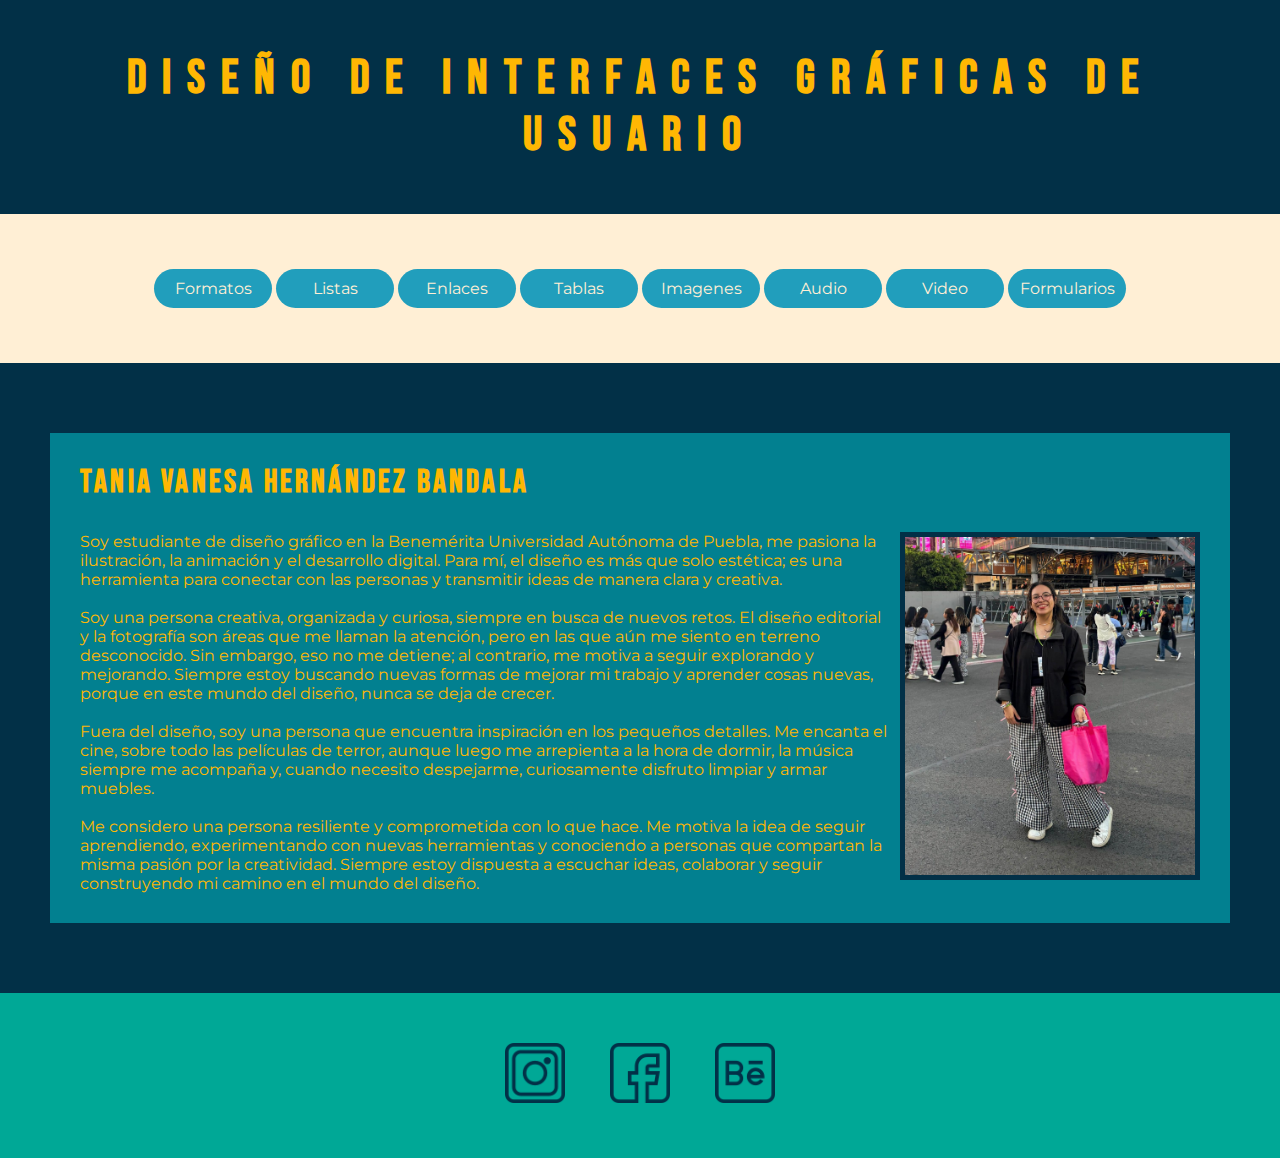
<file: index.html>
<html lang="en">
    <head>
        <meta charset="UTF-8" />
        <title>DIGU-Prácticas en HTML</title>
    
        <link rel="stylesheet" href="css/style.css" type="text/css">
        <style type="text/css">
         p img{
                float: right;
                margin-left: 10px;
                margin-top: 0px;
                margin-bottom: 0px;
                min-width: 300px;
                border:5px solid #023047;
            }
        footer{
               text-align: center;
            }
        footer a{
            width: 20%;
            margin-left: 20px;
            margin-right: 20px;
            }
            
        footer a img {
            width: 60px;
            height: auto;
        }
           
        </style>
    </head>
    
    <body>
        <header>
            <h1>Diseño de Interfaces Gráficas de Usuario</h1>
        </header>
        
        <nav>
            <ul>
               <li><a href="html/Formatos.html">Formatos</a></li>
                <li><a href="html/Listas.html">Listas</a></li>
                <li><a href="html/enlaces.html">Enlaces</a></li>
                <li><a href="html/tablas.html">Tablas</a></li>
                <li><a href="html/imagenes.html">Imagenes</a></li>
                <li><a href="html/audio.html">Audio</a></li>
                <li><a href="html/videos.html">Video</a></li>
                <li><a href="html/formularios.html">Formularios</a></li>
            </ul>
        </nav>
        
        <main>
            <section>
                <h2>Tania Vanesa Hernández Bandala</h2>
                <p><img style="width: 10%" src="img/fotoperfil.jpeg" alt="Foto perfil">Soy estudiante de diseño gráfico en la Benemérita Universidad Autónoma de Puebla, me pasiona la ilustración, la animación y el desarrollo digital.  Para mí, el diseño es más que solo estética; es una herramienta para conectar con las personas y transmitir ideas de manera clara y creativa.</p>
                <br>
                <p>Soy una persona creativa, organizada y curiosa, siempre en busca de nuevos retos. El diseño editorial y la fotografía son áreas que me llaman la atención, pero en las que aún me siento en terreno desconocido. Sin embargo, eso no me detiene; al contrario, me motiva a seguir explorando y mejorando. Siempre estoy buscando nuevas formas de mejorar mi trabajo y aprender cosas nuevas, porque en este mundo del diseño, nunca se deja de crecer.</p>
                <br>
                <p>Fuera del diseño, soy una persona que encuentra inspiración en los pequeños detalles. Me encanta el cine, sobre todo las películas de terror, aunque luego me arrepienta a la hora de dormir, la música siempre me acompaña y, cuando necesito despejarme, curiosamente disfruto limpiar y armar muebles.</p>
                <br>
                <p>Me considero una persona resiliente y comprometida con lo que hace. Me motiva la idea de seguir aprendiendo, experimentando con nuevas herramientas y conociendo a personas que compartan la misma pasión por la creatividad. Siempre estoy dispuesta a escuchar ideas, colaborar y seguir construyendo mi camino en el mundo del diseño.</p>
            </section>
        </main>
        
        <footer>
            <a href="https://www.instagram.com/taniahdzb31/" target="_blank"><img src="img/instagram.png"></a>
            <a href="https://www.facebook.com/javier.camposverdes.3" target="_blank"><img src="img/facebook.png"></a>
            <a href="https://www.behance.net/taniabandala" target="_blank"><img  src="img/behance.png"></a>
        </footer>
    </body>
</html>
</file>
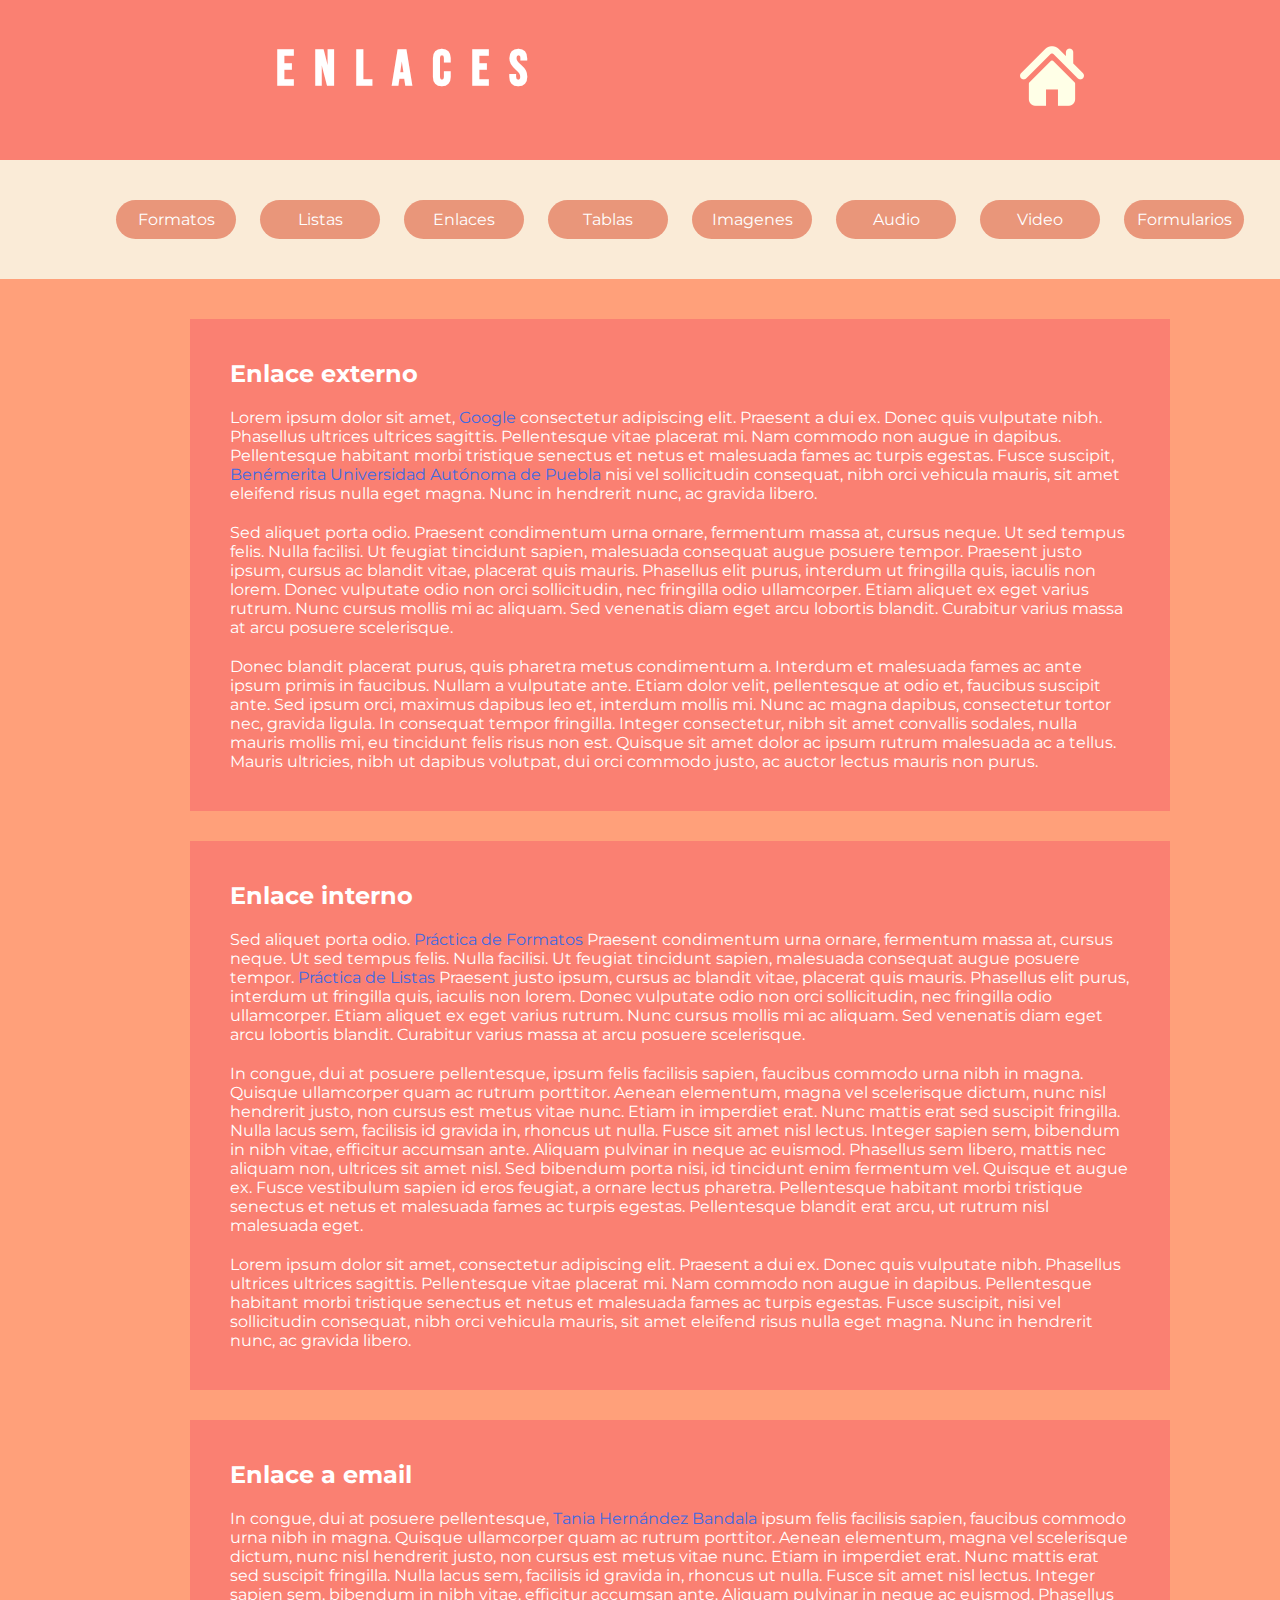
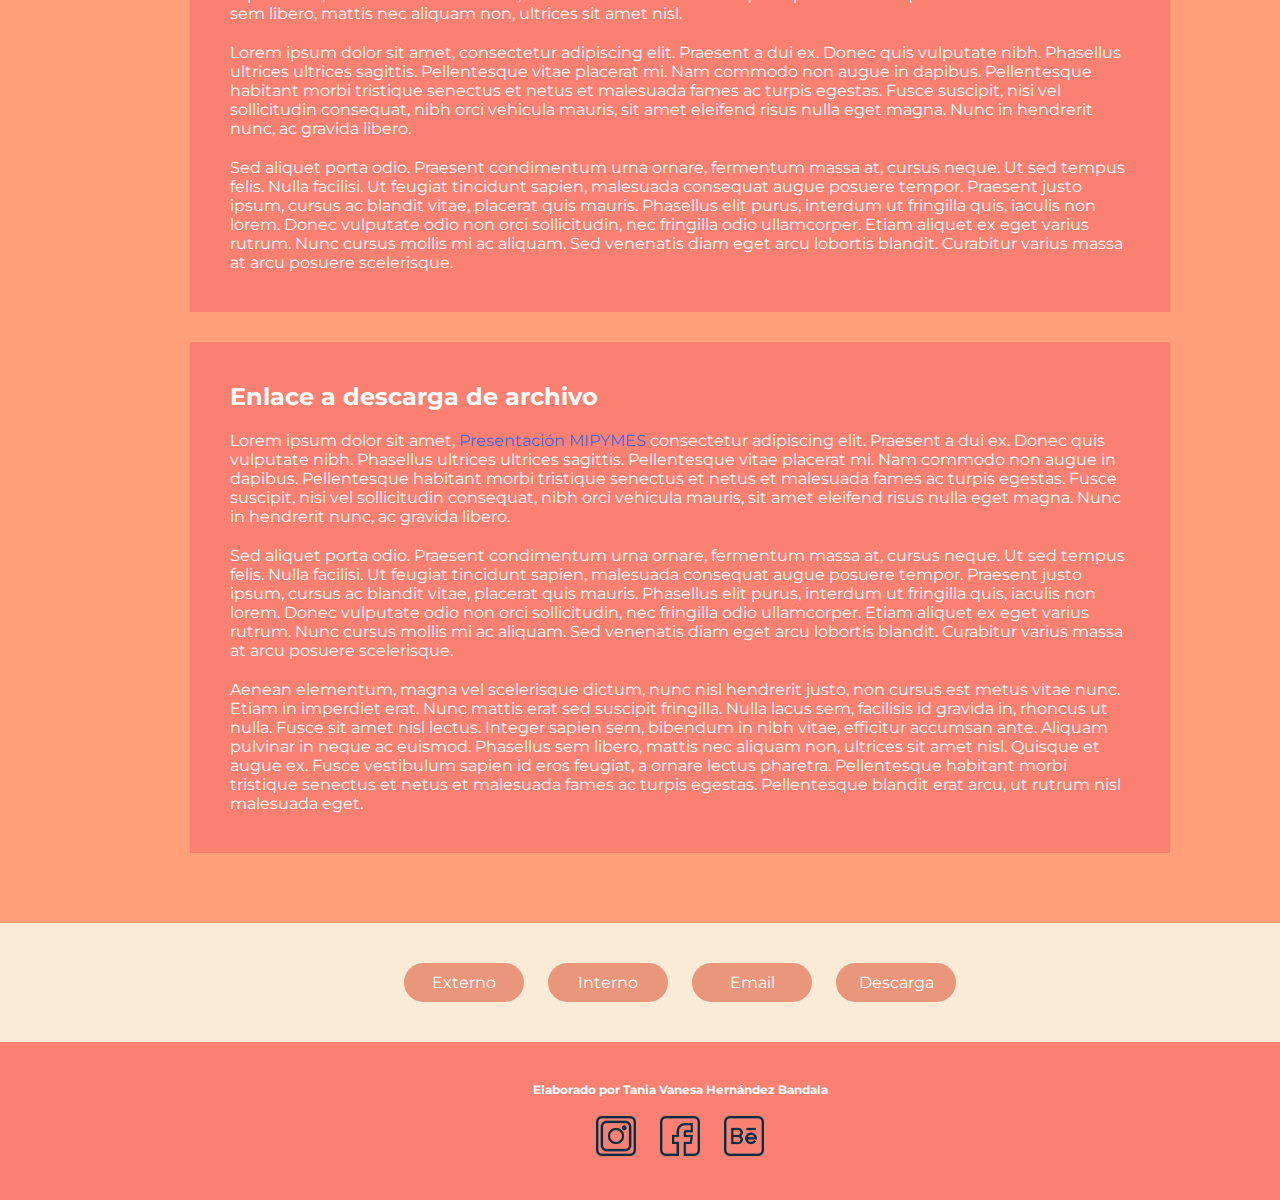
<file: html/enlaces.html>
<!DOCTYPE html>
<html>
    <head>
        <title>Enlaces en htmal</title>
        <style type="text/css">
            @import url('https://fonts.googleapis.com/css2?family=Bebas+Neue&family=Coiny&family=Montserrat:ital,wght@0,100..900;1,100..900&family=Young+Serif&display=swap');
            *{
                padding: 0;
                margin: 0;
            }
            header, nav, main, footer{
                width: 1280px;
                padding: 40px;
                background-color:salmon;
                color: white;
                margin-left: auto;
                margin-right: auto;
                font-family: "Montserrat", sans-serif;
            }
            nav{
                background-color: antiquewhite;
            }
            main{
                background-color: lightsalmon;
                height: auto;
            }
            section{
                width: 900px;
                height: auto;
                background-color: salmon;
                margin-bottom: 30px;
                padding:40px;
                margin-left: auto;
                margin-right: auto;
            }
            header,footer{
                text-align: center;
            }
            h1{
                margin-bottom: 20px;
            }
            h6{
                font-size: 12px;
            }
            nav ul{
                text-align: center
            }
            nav ul li{
                width: 90px;
                background-color: darksalmon;
                list-style-type: none;
                display: inline-block;
                padding: 10px;
                text-align: center;
                margin-left: 10px;
                margin-right: 10px;
                border-radius: 30px;
                min-width: 100px;
            }
            p{
                margin-top: 20px;
            }
            section a:visited, section a:link{
                color: royalblue;
                text-decoration: none;
            }
            section a:active{
                color:yellow;
            }
            section a:hover{
                color:darkblue;
                font-weight: bold;
            }
            nav a:link, nav a:visited{
                color:white;
                text-decoration: none;
            }
            nav ul li:hover{
                background-color: steelblue;
            }
            main nav{
                width: 600px;
            }
             header a img {
                width: auto;
                height: auto;
            }
            header {
                display: flex;
                justify-content: space-around;
                align-items: center;
                font-family:  "Bebas Neue", sans-serif;
                letter-spacing: .8em;
                font-size: 25px;
            }
            footer a{
            width: auto;
            height: auto;
            margin-left: 10px;
            margin-right: 10px;
            }
            
            footer a img {
            width: 40px;
            height: auto;
            }
        </style>
    </head>
    
    <body>
        <header>
            <h1>ENLACES</h1>
            <a href="../index.html"><img src="../img/inicioblanco.png"></a>
        </header>
        
        <nav>
            <ul>
                <li><a href="../html/Formatos.html">Formatos</a></li>
                <li><a href="../html/Listas.html">Listas</a></li>
                <li><a href="../html/enlaces.html">Enlaces</a></li>
                <li><a href="../html/tablas.html">Tablas</a></li>
                <li><a href="../html/imagenes.html">Imagenes</a></li>
                <li><a href="../html/audio.html">Audio</a></li>
                <li><a href="../html/videos.html">Video</a></li>
                <li><a href="../html/formularios.html">Formularios</a></li>
            </ul>
        </nav>
        
        <main>
            <section>
                <h2 id="externo">Enlace externo</h2>
                <p>Lorem ipsum dolor sit amet, <a href="http://www.google.com">Google</a> consectetur adipiscing elit. Praesent a dui ex. Donec quis vulputate nibh. Phasellus ultrices ultrices sagittis. Pellentesque vitae placerat mi. Nam commodo non augue in dapibus. Pellentesque habitant morbi tristique senectus et netus et malesuada fames ac turpis egestas. Fusce suscipit, <a href="http://www.buap.mx">Benémerita Universidad Autónoma de Puebla</a> nisi vel sollicitudin consequat, nibh orci vehicula mauris, sit amet eleifend risus nulla eget magna. Nunc in hendrerit nunc, ac gravida libero.</p>
                <p>Sed aliquet porta odio. Praesent condimentum urna ornare, fermentum massa at, cursus neque. Ut sed tempus felis. Nulla facilisi. Ut feugiat tincidunt sapien, malesuada consequat augue posuere tempor. Praesent justo ipsum, cursus ac blandit vitae, placerat quis mauris. Phasellus elit purus, interdum ut fringilla quis, iaculis non lorem. Donec vulputate odio non orci sollicitudin, nec fringilla odio ullamcorper. Etiam aliquet ex eget varius rutrum. Nunc cursus mollis mi ac aliquam. Sed venenatis diam eget arcu lobortis blandit. Curabitur varius massa at arcu posuere scelerisque.</p>
                <p>Donec blandit placerat purus, quis pharetra metus condimentum a. Interdum et malesuada fames ac ante ipsum primis in faucibus. Nullam a vulputate ante. Etiam dolor velit, pellentesque at odio et, faucibus suscipit ante. Sed ipsum orci, maximus dapibus leo et, interdum mollis mi. Nunc ac magna dapibus, consectetur tortor nec, gravida ligula. In consequat tempor fringilla. Integer consectetur, nibh sit amet convallis sodales, nulla mauris mollis mi, eu tincidunt felis risus non est. Quisque sit amet dolor ac ipsum rutrum malesuada ac a tellus. Mauris ultricies, nibh ut dapibus volutpat, dui orci commodo justo, ac auctor lectus mauris non purus.</p>
            </section>
            
            <section>
                <h2 id="interno">Enlace interno</h2>
                <p>Sed aliquet porta odio. <a href="../html/Formatos.html">Práctica de Formatos</a> Praesent condimentum urna ornare, fermentum massa at, cursus neque. Ut sed tempus felis. Nulla facilisi. Ut feugiat tincidunt sapien, malesuada consequat augue posuere tempor. <a href="../html/Listas.html">Práctica de Listas</a> Praesent justo ipsum, cursus ac blandit vitae, placerat quis mauris. Phasellus elit purus, interdum ut fringilla quis, iaculis non lorem. Donec vulputate odio non orci sollicitudin, nec fringilla odio ullamcorper. Etiam aliquet ex eget varius rutrum. Nunc cursus mollis mi ac aliquam. Sed venenatis diam eget arcu lobortis blandit. Curabitur varius massa at arcu posuere scelerisque.</p>
                <p>In congue, dui at posuere pellentesque, ipsum felis facilisis sapien, faucibus commodo urna nibh in magna. Quisque ullamcorper quam ac rutrum porttitor. Aenean elementum, magna vel scelerisque dictum, nunc nisl hendrerit justo, non cursus est metus vitae nunc. Etiam in imperdiet erat. Nunc mattis erat sed suscipit fringilla. Nulla lacus sem, facilisis id gravida in, rhoncus ut nulla. Fusce sit amet nisl lectus. Integer sapien sem, bibendum in nibh vitae, efficitur accumsan ante. Aliquam pulvinar in neque ac euismod. Phasellus sem libero, mattis nec aliquam non, ultrices sit amet nisl. Sed bibendum porta nisi, id tincidunt enim fermentum vel. Quisque et augue ex. Fusce vestibulum sapien id eros feugiat, a ornare lectus pharetra. Pellentesque habitant morbi tristique senectus et netus et malesuada fames ac turpis egestas. Pellentesque blandit erat arcu, ut rutrum nisl malesuada eget.</p>
                <p>Lorem ipsum dolor sit amet, consectetur adipiscing elit. Praesent a dui ex. Donec quis vulputate nibh. Phasellus ultrices ultrices sagittis. Pellentesque vitae placerat mi. Nam commodo non augue in dapibus. Pellentesque habitant morbi tristique senectus et netus et malesuada fames ac turpis egestas. Fusce suscipit, nisi vel sollicitudin consequat, nibh orci vehicula mauris, sit amet eleifend risus nulla eget magna. Nunc in hendrerit nunc, ac gravida libero.</p>
            </section>
            
            <section>
                <h2 id="email">Enlace a email</h2>
                <p>In congue, dui at posuere pellentesque, <a href="mailto:taniabandala30570@gmail.com">Tania Hernández Bandala</a> ipsum felis facilisis sapien, faucibus commodo urna nibh in magna. Quisque ullamcorper quam ac rutrum porttitor. Aenean elementum, magna vel scelerisque dictum, nunc nisl hendrerit justo, non cursus est metus vitae nunc. Etiam in imperdiet erat. Nunc mattis erat sed suscipit fringilla. Nulla lacus sem, facilisis id gravida in, rhoncus ut nulla. Fusce sit amet nisl lectus. Integer sapien sem, bibendum in nibh vitae, efficitur accumsan ante. Aliquam pulvinar in neque ac euismod. Phasellus sem libero, mattis nec aliquam non, ultrices sit amet nisl. </p>
                <p>Lorem ipsum dolor sit amet, consectetur adipiscing elit. Praesent a dui ex. Donec quis vulputate nibh. Phasellus ultrices ultrices sagittis. Pellentesque vitae placerat mi. Nam commodo non augue in dapibus. Pellentesque habitant morbi tristique senectus et netus et malesuada fames ac turpis egestas. Fusce suscipit, nisi vel sollicitudin consequat, nibh orci vehicula mauris, sit amet eleifend risus nulla eget magna. Nunc in hendrerit nunc, ac gravida libero.</p>
                <p>Sed aliquet porta odio. Praesent condimentum urna ornare, fermentum massa at, cursus neque. Ut sed tempus felis. Nulla facilisi. Ut feugiat tincidunt sapien, malesuada consequat augue posuere tempor. Praesent justo ipsum, cursus ac blandit vitae, placerat quis mauris. Phasellus elit purus, interdum ut fringilla quis, iaculis non lorem. Donec vulputate odio non orci sollicitudin, nec fringilla odio ullamcorper. Etiam aliquet ex eget varius rutrum. Nunc cursus mollis mi ac aliquam. Sed venenatis diam eget arcu lobortis blandit. Curabitur varius massa at arcu posuere scelerisque.</p>
            </section>
            
            <section>
                <h2 id="descarga">Enlace a descarga de archivo</h2>
                <p>Lorem ipsum dolor sit amet, <a href="../pdf/GII-MIPYMES.pdf" download>Presentación MIPYMES</a> consectetur adipiscing elit. Praesent a dui ex. Donec quis vulputate nibh. Phasellus ultrices ultrices sagittis. Pellentesque vitae placerat mi. Nam commodo non augue in dapibus. Pellentesque habitant morbi tristique senectus et netus et malesuada fames ac turpis egestas. Fusce suscipit, nisi vel sollicitudin consequat, nibh orci vehicula mauris, sit amet eleifend risus nulla eget magna. Nunc in hendrerit nunc, ac gravida libero.</p>
                <p>Sed aliquet porta odio. Praesent condimentum urna ornare, fermentum massa at, cursus neque. Ut sed tempus felis. Nulla facilisi. Ut feugiat tincidunt sapien, malesuada consequat augue posuere tempor. Praesent justo ipsum, cursus ac blandit vitae, placerat quis mauris. Phasellus elit purus, interdum ut fringilla quis, iaculis non lorem. Donec vulputate odio non orci sollicitudin, nec fringilla odio ullamcorper. Etiam aliquet ex eget varius rutrum. Nunc cursus mollis mi ac aliquam. Sed venenatis diam eget arcu lobortis blandit. Curabitur varius massa at arcu posuere scelerisque.</p>
                <p> Aenean elementum, magna vel scelerisque dictum, nunc nisl hendrerit justo, non cursus est metus vitae nunc. Etiam in imperdiet erat. Nunc mattis erat sed suscipit fringilla. Nulla lacus sem, facilisis id gravida in, rhoncus ut nulla. Fusce sit amet nisl lectus. Integer sapien sem, bibendum in nibh vitae, efficitur accumsan ante. Aliquam pulvinar in neque ac euismod. Phasellus sem libero, mattis nec aliquam non, ultrices sit amet nisl. Quisque et augue ex. Fusce vestibulum sapien id eros feugiat, a ornare lectus pharetra. Pellentesque habitant morbi tristique senectus et netus et malesuada fames ac turpis egestas. Pellentesque blandit erat arcu, ut rutrum nisl malesuada eget.</p>
            </section>
            
        </main>
        <nav>
            <ul>
                <li><a href="#externo">Externo</a></li>
                <li><a href="#interno">Interno</a></li>
                <li><a href="#email">Email</a></li>
                <li><a href="#descarga">Descarga</a></li>
            </ul>
        </nav>
        
        <footer>
            <h6>Elaborado por Tania Vanesa Hernández Bandala</h6>
            <br>
            <a href="https://www.instagram.com/taniahdzb31/" target="_blank"><img src="../img/instagram.png"></a>
            <a href="https://www.facebook.com/javier.camposverdes.3" target="_blank"><img src="../img/facebook.png"></a>
            <a href="https://www.behance.net/taniabandala" target="_blank"><img  src="../img/behance.png"></a>
        </footer>
        
    </body>








</html>
</file>
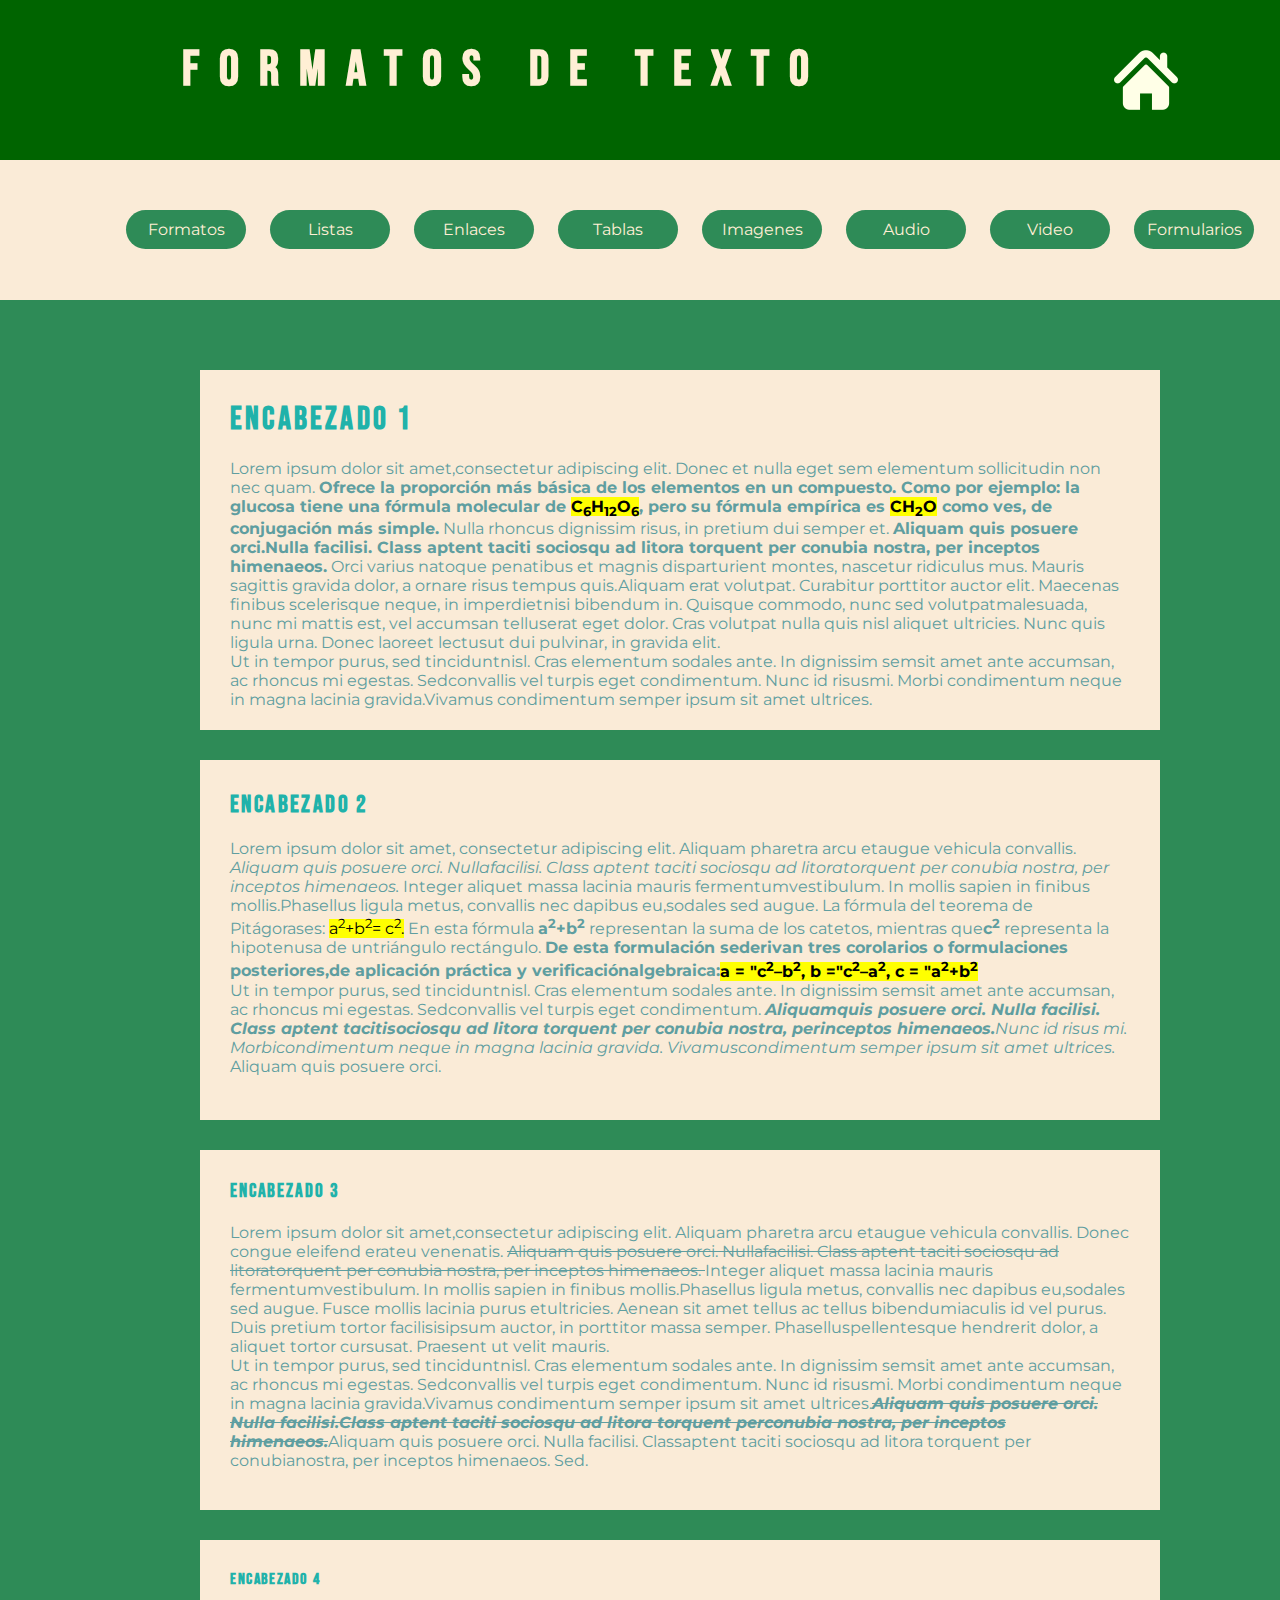
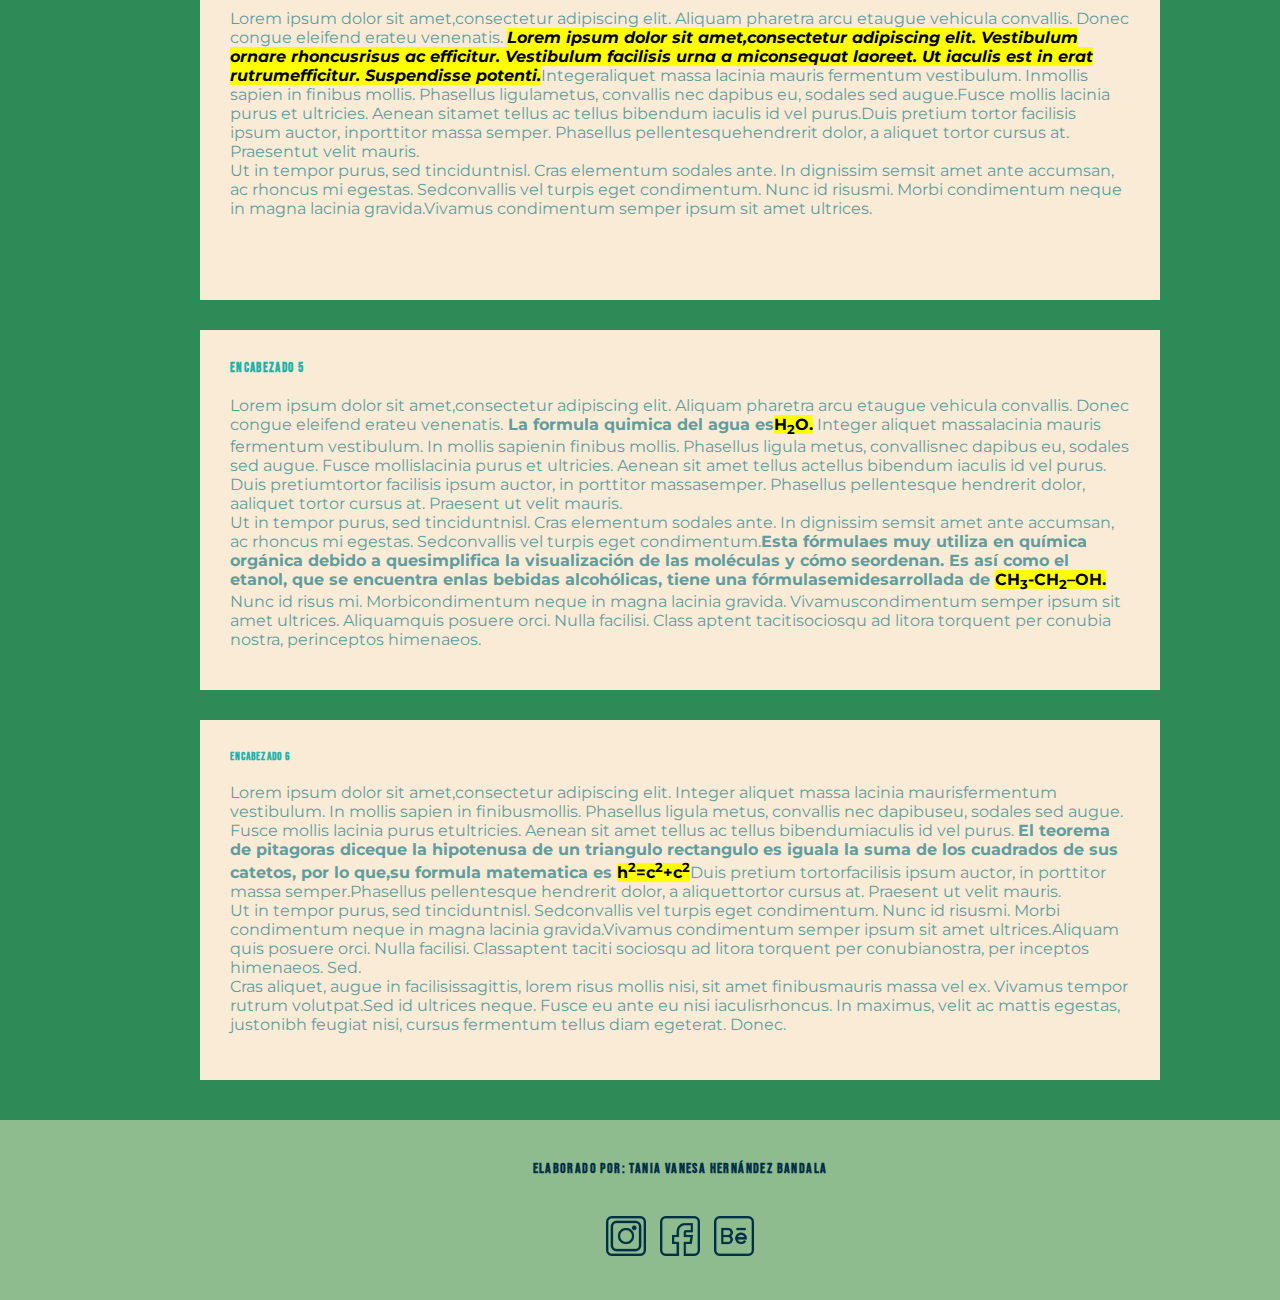
<file: html/Formatos.html>
<!--
     Facultad de Arquitectura
     Colegio de Diseño Gráfico
     Diseño de Interfaces Gráficas de Usuario
     Hernández Bandala Tania Vanesa
-->
<html>

<head>
    <title>Formatos</title>
    <style type=text/css>
             @import url('https://fonts.googleapis.com/css2?family=Bebas+Neue&family=Coiny&family=Montserrat:ital,wght@0,100..900;1,100..900&family=Young+Serif&display=swap');
            *{
             padding:0;
             margin:0;
             }
        header{
                 width: 100%;
                 height> 100px;
                 background-color: darkgreen;
                 color:papayawhip;
                 padding: 40px;
                font-family:  "Bebas Neue", sans-serif;
                font-size: 25px;
             }
        nav{
                 width: 100%;
                 height: 40px;
                 background-color: antiquewhite;
                 padding: 50px;
                 
             }
        main{
                 width: 100%;
                 height: 2340px;
                 background-color: seagreen;
                 padding: 40px;
             }
        footer{
                 width: 100%;
                 height: auto;
                 background-color: darkseagreen;
                 padding: 40px;
             }
        header, nav,main,footer{
                 margin-left: auto;
                 margin-right: auto;
                font-family: "Montserrat", sans-serif;
             }
        section{
                 width:900px;
                 height:300px;
                 background-color: antiquewhite;
                 margin-top: 30px;
                 margin-bottom: 30;
                 padding: 30px;
                 margin-left: auto;
                 margin-right: auto;
             }
        header h1, footer h6{
                text-align: center;
             }
        footer h6{
                 color: #023047;
                 font-size: 14px;
             }
        h1,h2,h3,h4,h5,h6{
                 margin-bottom: 20px;
                 color:lightseagreen;
                font-family:  "Bebas Neue", sans-serif;
                letter-spacing: .1em;
             }
        p{
                color:cadetblue;
             }
        ul{
                text-align: center;
             }
        ul li{
                 list-style-type: none;
                 width:100%;
                 height: 30px;
                 background-color: bisque;
                 margin-bottom: 10px;
                 display:inline-block;
                 padding: 10px;
                 margin-left: 20px;
                 margin-right: 20px;
                
             }
            nav ul{
                text-align: center
                    
            }
            nav ul li{
                width: auto;
                height: auto;
                background-color: seagreen;
                list-style-type: none;
                display: inline-block;
                padding: 10px;
                text-align: center;
                margin-left: 10px;
                margin-right: 10px;
                border-radius: 30px;
                min-width: 100px;
            }
            nav ul li a {
                color: papayawhip;
                text-decoration: none; 
            }
       
            nav ul li:hover{
                background-color: mediumseagreen;
            }
        
             header a img {
                    width: auto;
                    height: auto;
            }
             header {
                    display: flex;
                    justify-content: space-around;
                    align-items: center;
            }
            header h1{
                     color:papayawhip;
                    letter-spacing: .4em;
                 }
            footer {
            text-align: center;
            }

            .footer-content {
                display: inline-block;
                align-items: center;
            }

            footer a {
                margin: 5px;
            }

            footer a img {
                width: 40px;
                height: auto;
            }
    </style>
</head>

<body>
    <header>
         <h1>FORMATOS DE TEXTO</h1>
        <a href="../index.html"><img src="../img/inicioblanco.png"></a>
    </header>

    <nav>
         <!-- Esta es la sección de navegación donde se creará el menú para ir de una pagina a otra dentro del sitio web. -->
            <ul>
               <li><a href="../html/Formatos.html">Formatos</a></li>
                <li><a href="../html/Listas.html">Listas</a></li>
                <li><a href="../html/enlaces.html">Enlaces</a></li>
                <li><a href="../html/tablas.html">Tablas</a></li>
                <li><a href="../html/imagenes.html">Imagenes</a></li>
                <li><a href="../html/audio.html">Audio</a></li>
                <li><a href="../html/videos.html">Video</a></li>
                <li><a href="../html/formularios.html">Formularios</a></li>
            </ul>
    </nav>

    <main>
         <!-- Esta es la sección de contenido -->
    <section>
         <h1> Encabezado 1</h1>
         
         <p>Lorem ipsum dolor sit amet,consectetur adipiscing elit. Donec et nulla eget sem elementum sollicitudin non nec quam. <b>Ofrece la proporción más básica de los elementos en un compuesto. Como por ejemplo: la glucosa tiene una fórmula molecular de <mark>C<sub>6</sub>H<sub>12</sub>O<sub>6</sub></mark>, pero su fórmula empírica es <mark>CH<sub>2</sub>O</mark> como ves, de conjugación más simple.</b> Nulla rhoncus dignissim risus, in pretium dui semper et. <b>Aliquam quis posuere orci.Nulla facilisi. Class aptent taciti sociosqu ad litora torquent per conubia nostra, per inceptos himenaeos.</b> Orci varius natoque penatibus et magnis disparturient montes, nascetur ridiculus mus. Mauris sagittis gravida dolor, a ornare risus tempus quis.Aliquam erat volutpat. Curabitur porttitor auctor elit. Maecenas finibus scelerisque neque, in imperdietnisi bibendum in. Quisque commodo, nunc sed volutpatmalesuada, nunc mi mattis est, vel accumsan telluserat eget dolor. Cras volutpat nulla quis nisl aliquet ultricies. Nunc quis ligula urna. Donec laoreet lectusut dui pulvinar, in gravida elit.</p>
        
        <p>Ut in tempor purus, sed tinciduntnisl. Cras elementum sodales ante. In dignissim semsit amet ante accumsan, ac rhoncus mi egestas. Sedconvallis vel turpis eget condimentum. Nunc id risusmi. Morbi condimentum neque in magna lacinia gravida.Vivamus condimentum semper ipsum sit amet ultrices. </p>
    </section> 
    
    <section>
        <h2>Encabezado 2</h2>
        
        <p>Lorem ipsum dolor sit amet, consectetur adipiscing elit. Aliquam pharetra arcu etaugue vehicula convallis. <i> Aliquam quis posuere orci. Nullafacilisi. Class aptent taciti sociosqu ad litoratorquent per conubia nostra, per inceptos himenaeos.</i> Integer aliquet massa lacinia mauris fermentumvestibulum. In mollis sapien in finibus mollis.Phasellus ligula metus, convallis nec dapibus eu,sodales sed augue. La fórmula del teorema de Pitágorases: <mark>a<sup>2</sup>+b<sup>2</sup>= c<sup>2</sup>.</mark> En esta fórmula <b>a<sup>2</sup>+b<sup>2</sup></b> representan la suma de los catetos, mientras que<b>c<sup>2</sup></b> representa la hipotenusa de untriángulo rectángulo. <b>De esta formulación sederivan tres corolarios o formulaciones posteriores,de aplicación práctica y verificaciónalgebraica:<mark>a = "c<sup>2</sup>–b<sup>2</sup>, b ="c<sup>2</sup>–a<sup>2</sup>, c = "a<sup>2</sup>+b<sup>2</sup></mark></b></p><p>Ut in tempor purus, sed tinciduntnisl. Cras elementum sodales ante. In dignissim semsit amet ante accumsan, ac rhoncus mi egestas. Sedconvallis vel turpis eget condimentum. <i><b>Aliquamquis posuere orci. Nulla facilisi. Class aptent tacitisociosqu ad litora torquent per conubia nostra, perinceptos himenaeos.</b>Nunc id risus mi. Morbicondimentum neque in magna lacinia gravida. Vivamuscondimentum semper ipsum sit amet ultrices. </i>Aliquam quis posuere orci. </p>
    </section>
    
    <section>
        <h3>Encabezado 3</h3>
        
        <p>Lorem ipsum dolor sit amet,consectetur adipiscing elit. Aliquam pharetra arcu etaugue vehicula convallis. Donec congue eleifend erateu venenatis. <del> Aliquam quis posuere orci. Nullafacilisi. Class aptent taciti sociosqu ad litoratorquent per conubia nostra, per inceptos himenaeos. </del>Integer aliquet massa lacinia mauris fermentumvestibulum. In mollis sapien in finibus mollis.Phasellus ligula metus, convallis nec dapibus eu,sodales sed augue. Fusce mollis lacinia purus etultricies. Aenean sit amet tellus ac tellus bibendumiaculis id vel purus. Duis pretium tortor facilisisipsum auctor, in porttitor massa semper. Phaselluspellentesque hendrerit dolor, a aliquet tortor cursusat. Praesent ut velit mauris.</p>
        
        <p>Ut in tempor purus, sed tinciduntnisl. Cras elementum sodales ante. In dignissim semsit amet ante accumsan, ac rhoncus mi egestas. Sedconvallis vel turpis eget condimentum. Nunc id risusmi. Morbi condimentum neque in magna lacinia gravida.Vivamus condimentum semper ipsum sit amet ultrices.<del><i><b>Aliquam quis posuere orci. Nulla facilisi.Class aptent taciti sociosqu ad litora torquent perconubia nostra, per inceptos himenaeos.</b></i></del>Aliquam quis posuere orci. Nulla facilisi. Classaptent taciti sociosqu ad litora torquent per conubianostra, per inceptos himenaeos. Sed.</p>
    </section>

    <section>
        <h4>Encabezado 4</h4>
        
        <p>Lorem ipsum dolor sit amet,consectetur adipiscing elit. Aliquam pharetra arcu etaugue vehicula convallis. Donec congue eleifend erateu venenatis. <b><i><mark>Lorem ipsum dolor sit amet,consectetur adipiscing elit. Vestibulum ornare rhoncusrisus ac efficitur. Vestibulum facilisis urna a miconsequat laoreet. Ut iaculis est in erat rutrumefficitur. Suspendisse potenti.</mark></i></b>Integeraliquet massa lacinia mauris fermentum vestibulum. Inmollis sapien in finibus mollis. Phasellus ligulametus, convallis nec dapibus eu, sodales sed augue.Fusce mollis lacinia purus et ultricies. Aenean sitamet tellus ac tellus bibendum iaculis id vel purus.Duis pretium tortor facilisis ipsum auctor, inporttitor massa semper. Phasellus pellentesquehendrerit dolor, a aliquet tortor cursus at. Praesentut velit mauris.</p>
        
        <p>Ut in tempor purus, sed tinciduntnisl. Cras elementum sodales ante. In dignissim semsit amet ante accumsan, ac rhoncus mi egestas. Sedconvallis vel turpis eget condimentum. Nunc id risusmi. Morbi condimentum neque in magna lacinia gravida.Vivamus condimentum semper ipsum sit amet ultrices. </p>
    </section>

    <section>
        <h5>Encabezado 5</h5>
        
        <p>Lorem ipsum dolor sit amet,consectetur adipiscing elit. Aliquam pharetra arcu etaugue vehicula convallis. Donec congue eleifend erateu venenatis.<b> La formula quimica del agua es<mark>H<sub>2</sub>O.</mark></b> Integer aliquet massalacinia mauris fermentum vestibulum. In mollis sapienin finibus mollis. Phasellus ligula metus, convallisnec dapibus eu, sodales sed augue. Fusce mollislacinia purus et ultricies. Aenean sit amet tellus actellus bibendum iaculis id vel purus. Duis pretiumtortor facilisis ipsum auctor, in porttitor massasemper. Phasellus pellentesque hendrerit dolor, aaliquet tortor cursus at. Praesent ut velit mauris.</p>
        
        <p>Ut in tempor purus, sed tinciduntnisl. Cras elementum sodales ante. In dignissim semsit amet ante accumsan, ac rhoncus mi egestas. Sedconvallis vel turpis eget condimentum.<b>Esta fórmulaes muy utiliza en química orgánica debido a quesimplifica la visualización de las moléculas y cómo seordenan. Es así como el etanol, que se encuentra enlas bebidas alcohólicas, tiene una fórmulasemidesarrollada de <mark>CH<sub>3</sub>-CH<sub>2</sub>–OH.</mark></b> Nunc id risus mi. Morbicondimentum neque in magna lacinia gravida. Vivamuscondimentum semper ipsum sit amet ultrices. Aliquamquis posuere orci. Nulla facilisi. Class aptent tacitisociosqu ad litora torquent per conubia nostra, perinceptos himenaeos.</p>
    </section>

    <section>
        <h6>Encabezado 6</h6>
        
        <p>Lorem ipsum dolor sit amet,consectetur adipiscing elit. Integer aliquet massa lacinia maurisfermentum vestibulum. In mollis sapien in finibusmollis. Phasellus ligula metus, convallis nec dapibuseu, sodales sed augue. Fusce mollis lacinia purus etultricies. Aenean sit amet tellus ac tellus bibendumiaculis id vel purus. <b>El teorema de pitagoras diceque la hipotenusa de un triangulo rectangulo es iguala la suma de los cuadrados de sus catetos, por lo que,su formula matematica es <mark>h<sup>2</sup>=c<sup>2</sup>+c<sup>2</sup></mark></b>Duis pretium tortorfacilisis ipsum auctor, in porttitor massa semper.Phasellus pellentesque hendrerit dolor, a aliquettortor cursus at. Praesent ut velit mauris.</p>
        
        <p>Ut in tempor purus, sed tinciduntnisl. Sedconvallis vel turpis eget condimentum. Nunc id risusmi. Morbi condimentum neque in magna lacinia gravida.Vivamus condimentum semper ipsum sit amet ultrices.Aliquam quis posuere orci. Nulla facilisi. Classaptent taciti sociosqu ad litora torquent per conubianostra, per inceptos himenaeos. Sed.</p>
        
        <p>Cras aliquet, augue in facilisissagittis, lorem risus mollis nisi, sit amet finibusmauris massa vel ex. Vivamus tempor rutrum volutpat.Sed id ultrices neque. Fusce eu ante eu nisi iaculisrhoncus. In maximus, velit ac mattis egestas, justonibh feugiat nisi, cursus fermentum tellus diam egeterat. Donec.</p>
    </section>
    </main> 
    
    <footer>
            <div class="footer-content">
                <h6>Elaborado por: Tania Vanesa Hernández Bandala</h6>
                <br>
                <a href="https://www.instagram.com/taniahdzb31/" target="_blank"><img src="../img/instagram.png"></a>
                <a href="https://www.facebook.com/javier.camposverdes.3" target="_blank"><img src="../img/facebook.png"></a>
                <a href="https://www.behance.net/taniabandala" target="_blank"><img src="../img/behance.png"></a>
            </div>
        </footer>

</body>
</html>
</file>
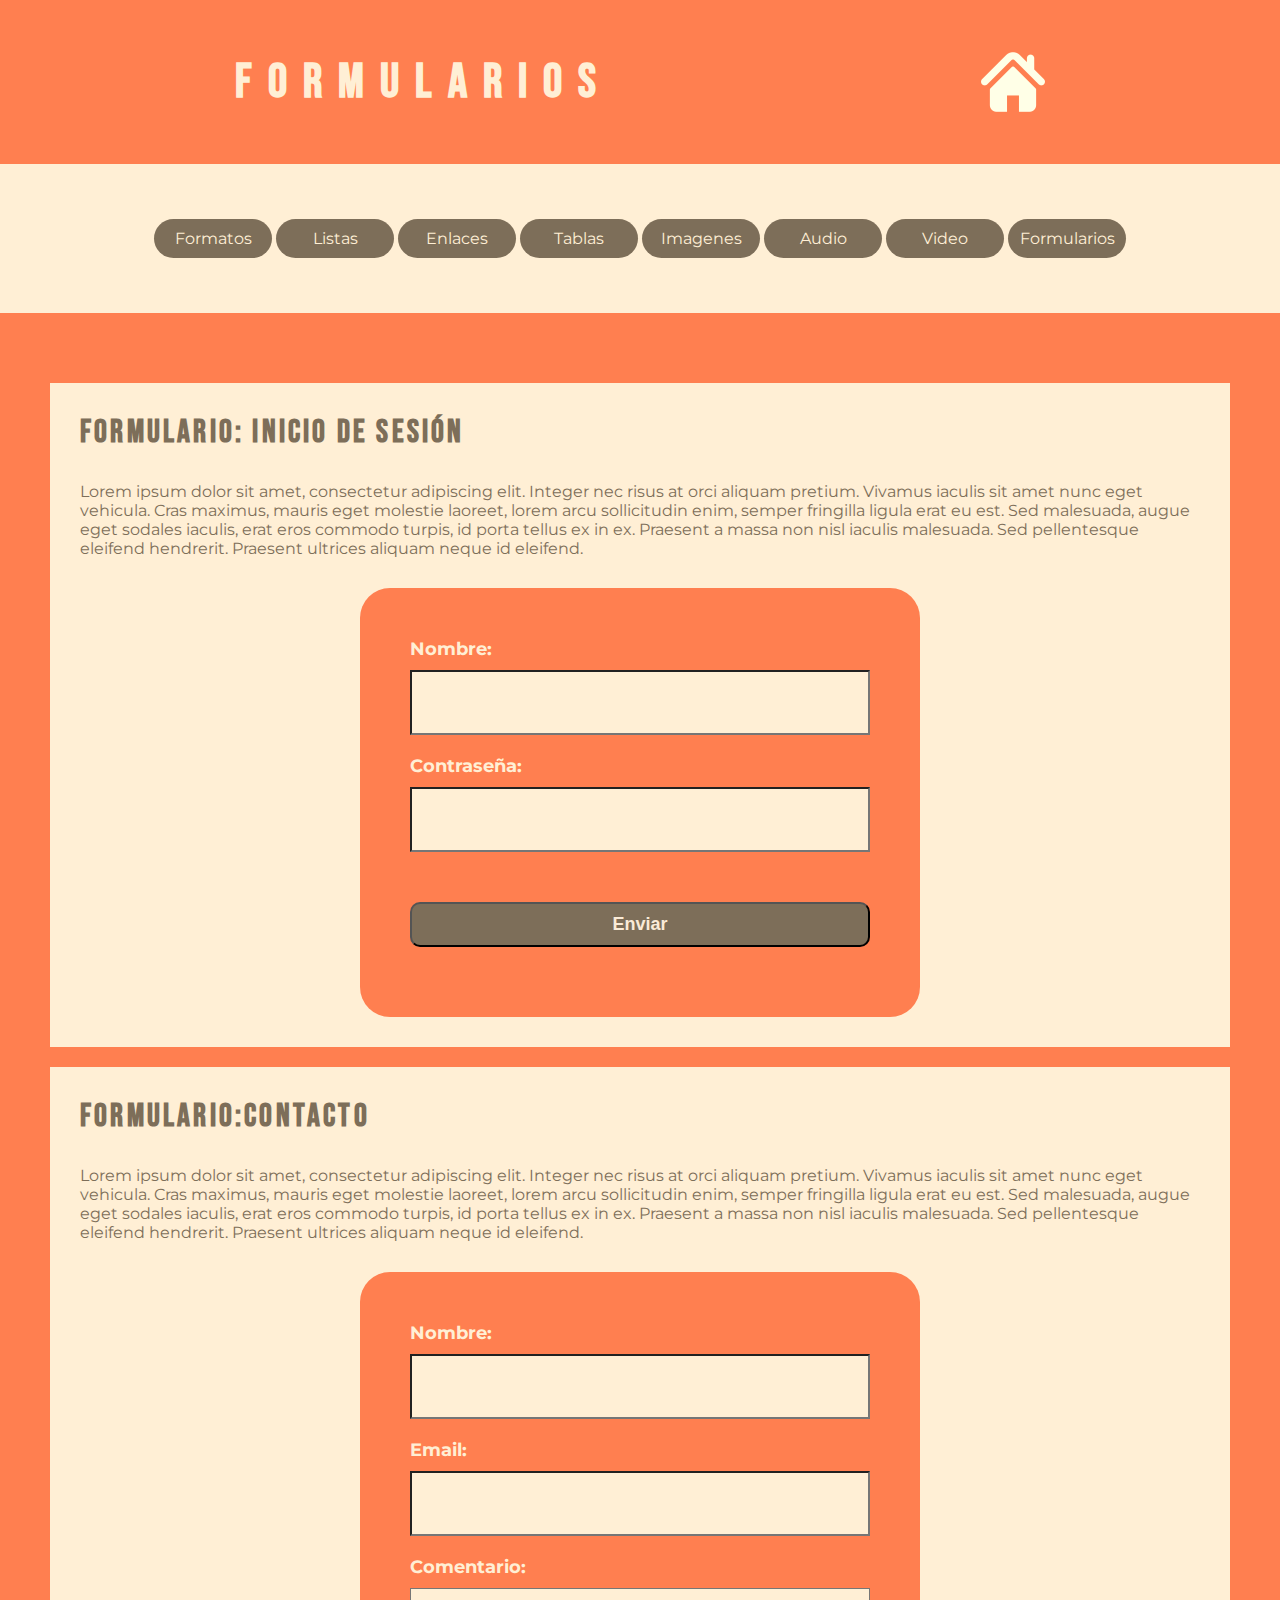
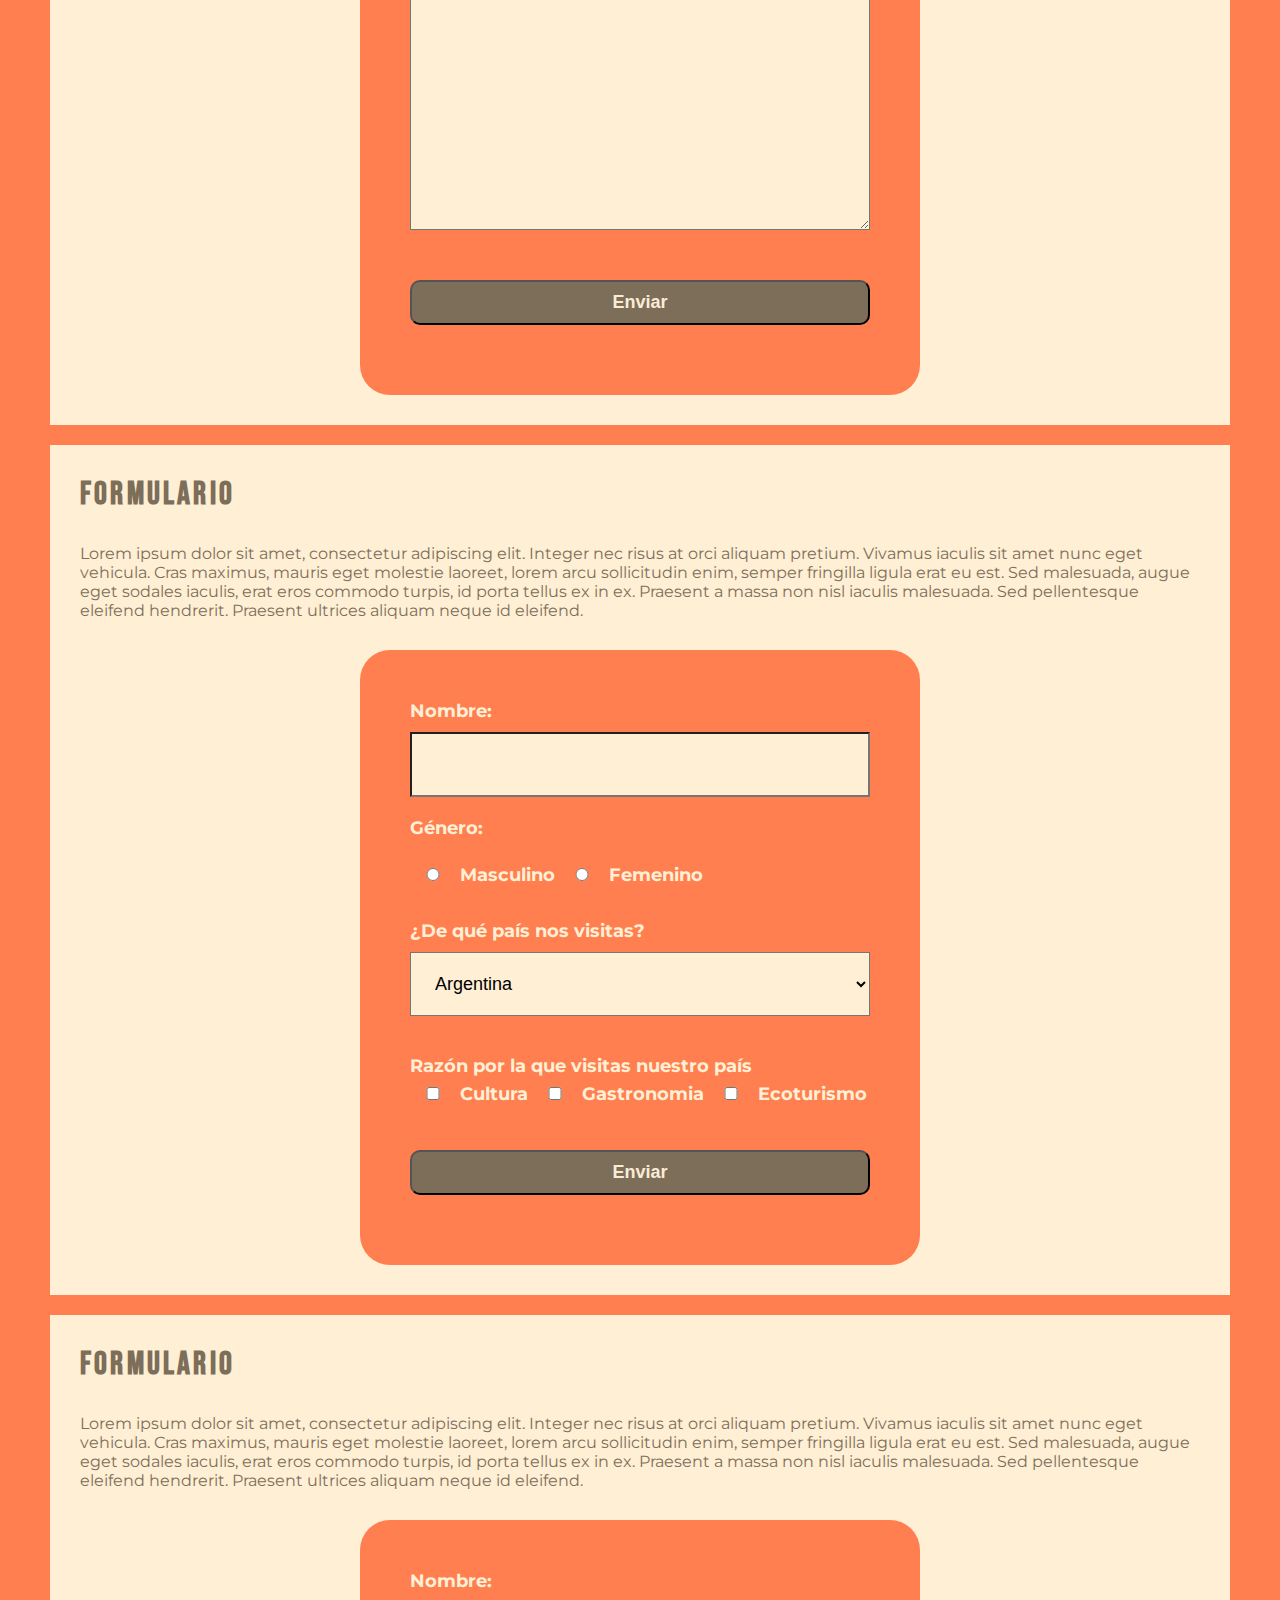
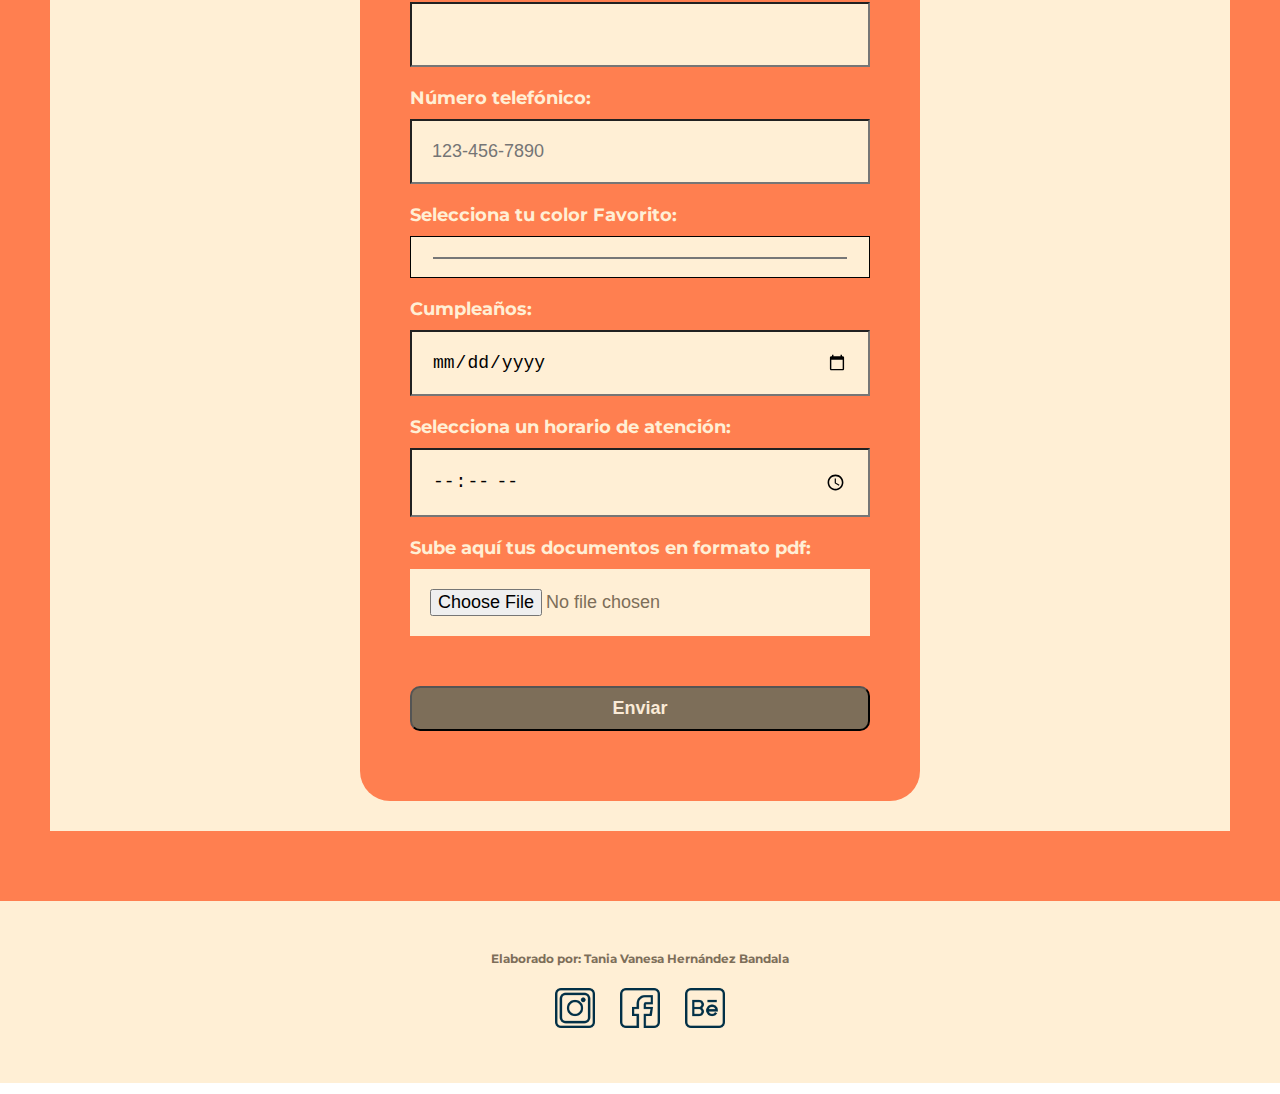
<file: html/formularios.html>
<html lang="en">
    <head>
        <meta charset="UTF-8" />
        <title>Formularios en html</title>
        
        <link rel="stylesheet" href="../css/style5.css" type="text/css">
        <style type="text/css">
         main p{
                padding-bottom: 30px;
            }    
        header a img {
            width: auto;
            height: auto;
        }
        header {
            display: flex;
            justify-content: space-around;
            align-items: center;
        }
        footer a{
            width: 20%;
            margin-left: 10px;
            margin-right: 10px;
        }
            
        footer a img {
            width: 40px;
            height: auto;
        }
        </style>
    </head>
    
    <body>
        <header>
            <h1>FORMULARIOS</h1>
            <a href="../index.html"><img src="../img/inicioblanco.png"></a>
        </header>
        
        <nav>
            <ul>
                <li><a href="../html/Formatos.html">Formatos</a></li>
                <li><a href="../html/Listas.html">Listas</a></li>
                <li><a href="../html/enlaces.html">Enlaces</a></li>
                <li><a href="../html/tablas.html">Tablas</a></li>
                <li><a href="../html/imagenes.html">Imagenes</a></li>
                <li><a href="../html/audio.html">Audio</a></li>
                <li><a href="../html/videos.html">Video</a></li>
                <li><a href="../html/formularios.html">Formularios</a></li>
            </ul>
        </nav>
        
        <main>
            <section>
                <h2>Formulario: Inicio de Sesión</h2>
                <p>Lorem ipsum dolor sit amet, consectetur adipiscing elit. Integer nec risus at orci aliquam pretium. Vivamus iaculis sit amet nunc eget vehicula. Cras maximus, mauris eget molestie laoreet, lorem arcu sollicitudin enim, semper fringilla ligula erat eu est. Sed malesuada, augue eget sodales iaculis, erat eros commodo turpis, id porta tellus ex in ex. Praesent a massa non nisl iaculis malesuada. Sed pellentesque eleifend hendrerit. Praesent ultrices aliquam neque id eleifend.</p>
                <form action="" method="get">
                    <label for="nombre">Nombre:</label>
                    <input type="text" id="nombre" name="nombre" value="">
                    <label for="contrasena">Contraseña:</label>
                    <input type="password" id="contrasena" name="contrasena" value="">
                    <input type="submit" value="Enviar">
                </form>
            </section>
            
            <section>
                <h2>Formulario:Contacto</h2>
                <p>Lorem ipsum dolor sit amet, consectetur adipiscing elit. Integer nec risus at orci aliquam pretium. Vivamus iaculis sit amet nunc eget vehicula. Cras maximus, mauris eget molestie laoreet, lorem arcu sollicitudin enim, semper fringilla ligula erat eu est. Sed malesuada, augue eget sodales iaculis, erat eros commodo turpis, id porta tellus ex in ex. Praesent a massa non nisl iaculis malesuada. Sed pellentesque eleifend hendrerit. Praesent ultrices aliquam neque id eleifend.</p>
                <form action="" method="get">
                    <label for="nombre-1">Nombre:</label>
                    <input type="text" id="nombre-1" name="nombre-1" value="">
                    <label for="correo">Email:</label>
                    <input type="email" id="correo" name="correo" value="">
                    <label for="comentario">Comentario:</label>
                    <textarea name="comentario" rows="10" cols="100"> </textarea>
                    <input type="submit" value="Enviar">
                </form>
            </section>
            
            <section>
                <h2>Formulario</h2>
                <p>Lorem ipsum dolor sit amet, consectetur adipiscing elit. Integer nec risus at orci aliquam pretium. Vivamus iaculis sit amet nunc eget vehicula. Cras maximus, mauris eget molestie laoreet, lorem arcu sollicitudin enim, semper fringilla ligula erat eu est. Sed malesuada, augue eget sodales iaculis, erat eros commodo turpis, id porta tellus ex in ex. Praesent a massa non nisl iaculis malesuada. Sed pellentesque eleifend hendrerit. Praesent ultrices aliquam neque id eleifend.</p>
                <form action=""method="get">
                    <label for="nombre-2">Nombre:</label>
                    <input type="text" id="nombre-2" name="nombre-1" value="">
                    <label for="genero">Género:</label>
                    <br><br>
                    <input type="radio" id="masculino" name="genero" value="masculino">
                    <label for="masculino">Masculino</label>
                    <input type="radio" id="femenino" name="genero" value="femenino">
                    <label for="femenino">Femenino</label>
                    <br><br>
                    <label for="pais">¿De qué país nos visitas?</label>
                    <select id="pais" name="pais">
                        <option value="argentina">Argentina</option>
                        <option value="colombia">Colombia</option>
                        <option value="ecuador">Ecuador</option>
                        <option value="españa">España</option>
                        <option value="estados_unidos">Estados Unidos</option>
                        <option value="francia">Francia</option>
                        <option value="italia">Italia</option>
                        <option value="mexico">México</option>
                        <option value="paraguay">Paraguay</option>
                    </select>
                    <br><br>
                    <label for="turismo">Razón por la que visitas nuestro país</label>
                    <br>
                    <input type="checkbox" id="turismo-1" name="turismo-1" value="cultura">
                    <label for="turismo-1">Cultura</label>
                    <input type="checkbox" id="turismo-2" name="turismo-2" value="gastronomia">
                    <label for="turismo-2">Gastronomia</label>
                    <input type="checkbox" id="turismo-3" name="turismo-3" value="ecoturismo">
                    <label for="turismo-3">Ecoturismo</label>
                    <input type="submit" value="Enviar">
                </form>
            </section>
            
            <section>
                <h2>Formulario</h2>
                <p>Lorem ipsum dolor sit amet, consectetur adipiscing elit. Integer nec risus at orci aliquam pretium. Vivamus iaculis sit amet nunc eget vehicula. Cras maximus, mauris eget molestie laoreet, lorem arcu sollicitudin enim, semper fringilla ligula erat eu est. Sed malesuada, augue eget sodales iaculis, erat eros commodo turpis, id porta tellus ex in ex. Praesent a massa non nisl iaculis malesuada. Sed pellentesque eleifend hendrerit. Praesent ultrices aliquam neque id eleifend.</p>
                <form action="/action_page.php">
                    <label for="nombre-3">Nombre:</label>
                    <input type="text" id="nombre-3" name="nombre-3" value="">
                    
                    <label for="phone">Número telefónico:</label>
                    <input type="tel" id="phone" name="phone" placeholder="123-456-7890" pattern="[0-9]{3}-[0-9]{3}-[0-9]{4}" required>
                    
                    <label for="favcolor">Selecciona tu color Favorito:</label>
                    <input type="color" id="favcolor" name="favcolor">
                    
                    <label for="birthday">Cumpleaños:</label>
                    <input type="date" id="birthday" name="birthday">
                    
                    <label for="appt">Selecciona un horario de atención:</label>
                    <input type="time" id="appt" name="appt">
                    
                    <label for="myfile">Sube aquí tus documentos en formato pdf:</label>
                    <input type="file" id="myfile" name="myfile">
                    
                    <input type="submit" value="Enviar">
                </form>
            </section>
            
        </main>
        
        <footer>
            <h6>Elaborado por: Tania Vanesa Hernández Bandala</h6>
            <br>
            <a href="https://www.instagram.com/taniahdzb31/" target="_blank"><img src="../img/instagram.png"></a>
            <a href="https://www.facebook.com/javier.camposverdes.3" target="_blank"><img src="../img/facebook.png"></a>
            <a href="https://www.behance.net/taniabandala" target="_blank"><img  src="../img/behance.png"></a>
        </footer>
        
    </body>
</html>
</file>
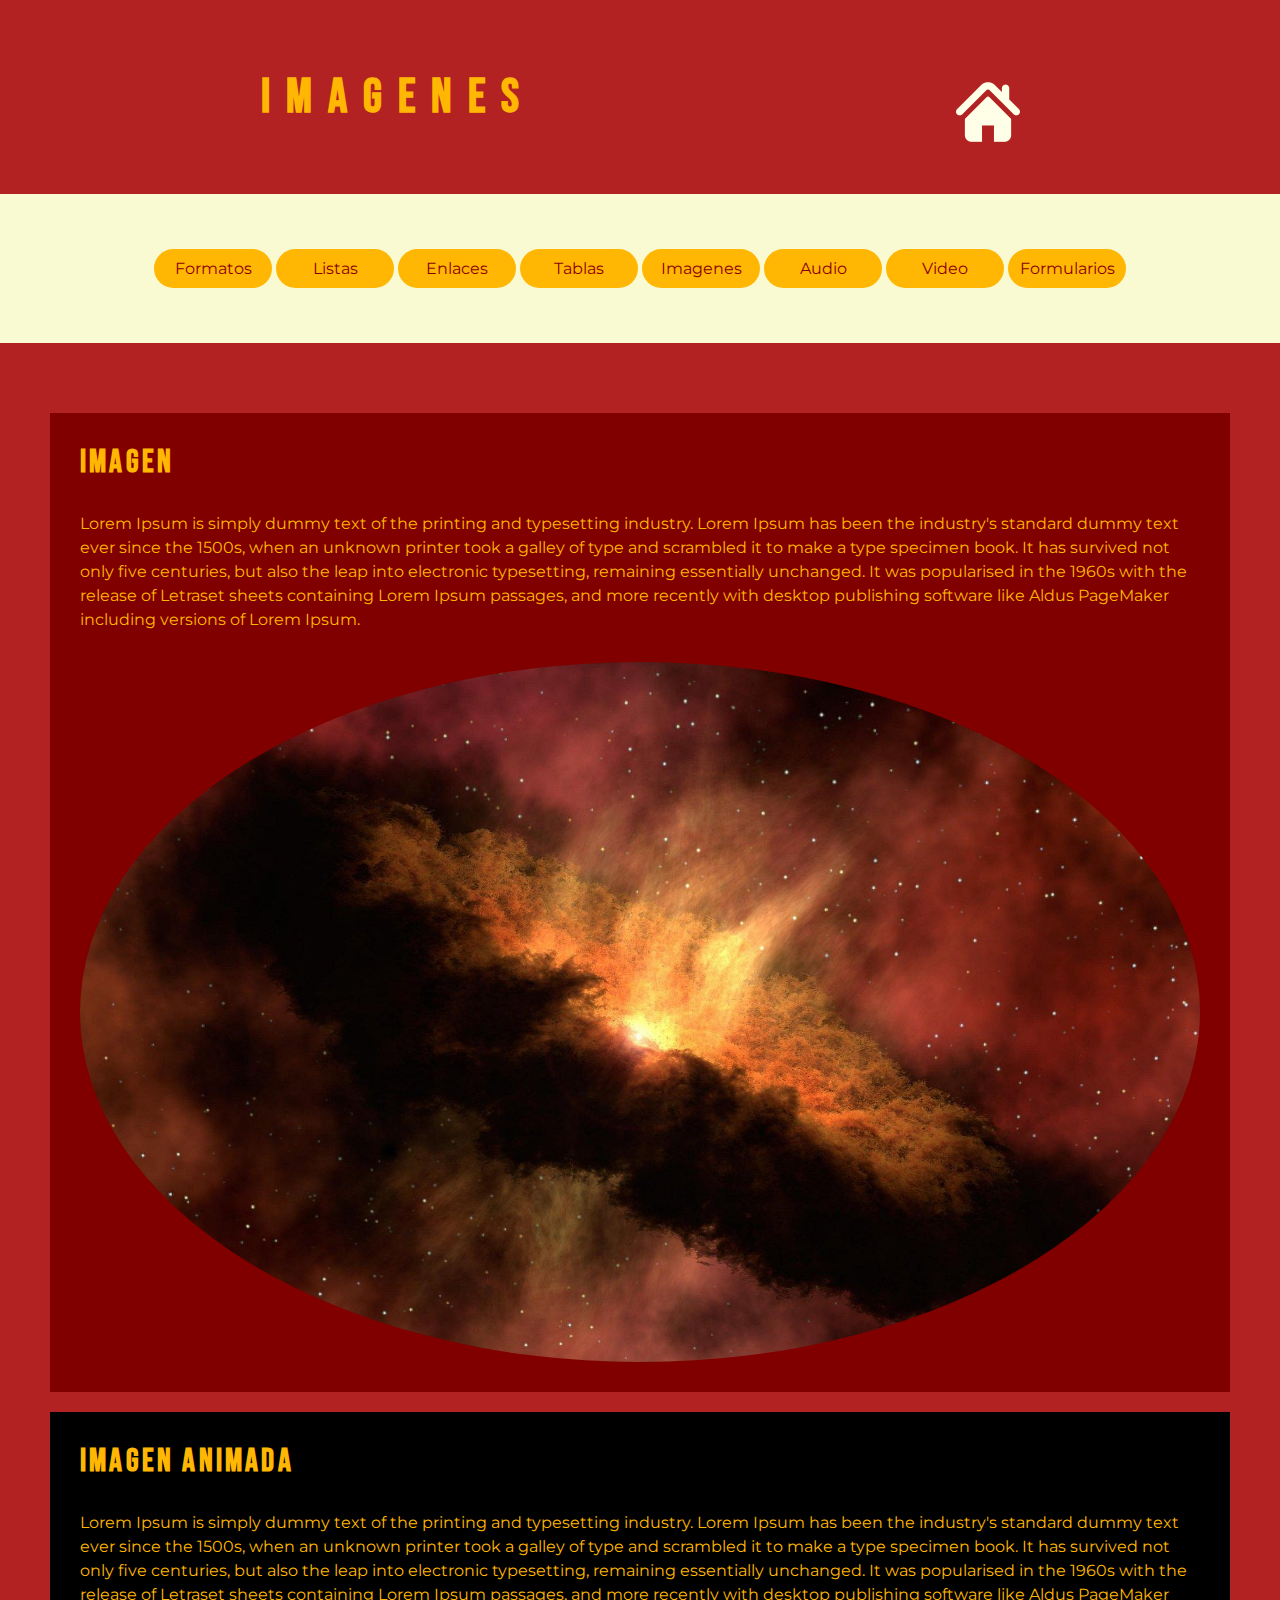
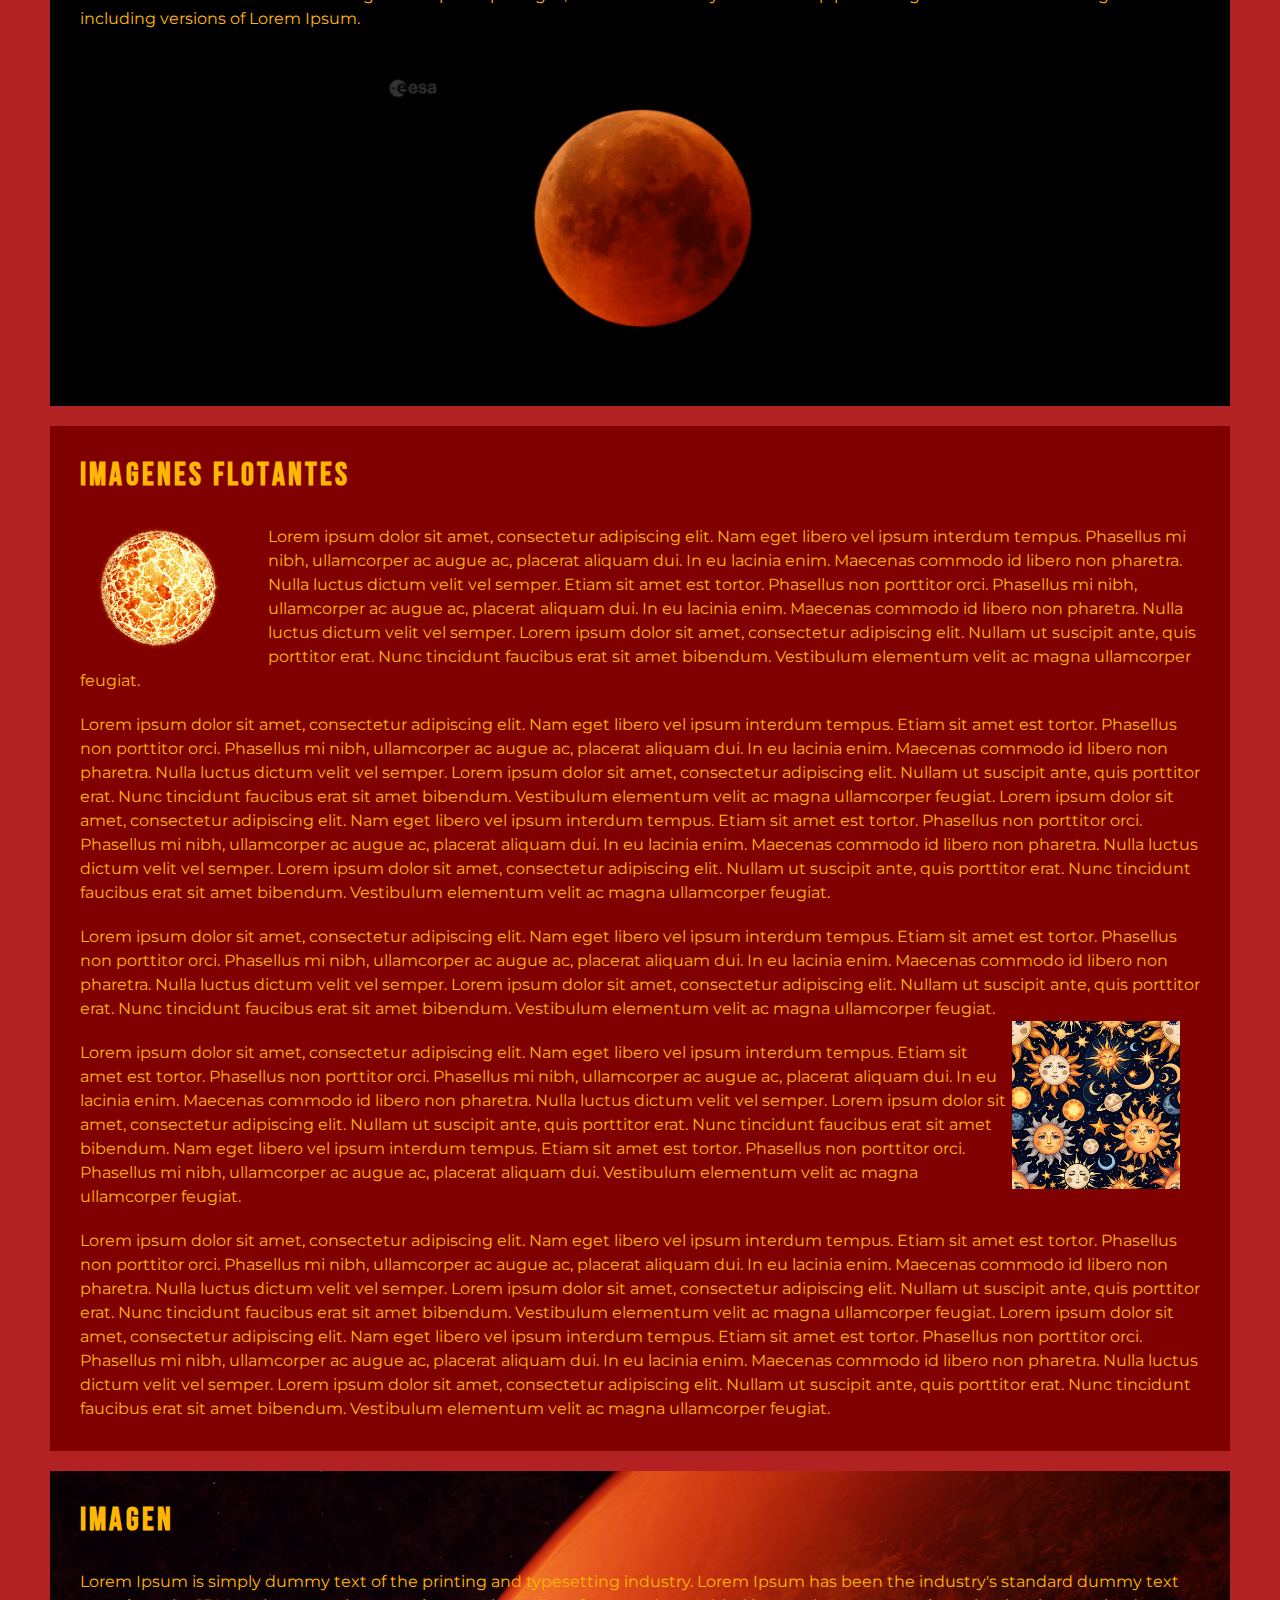
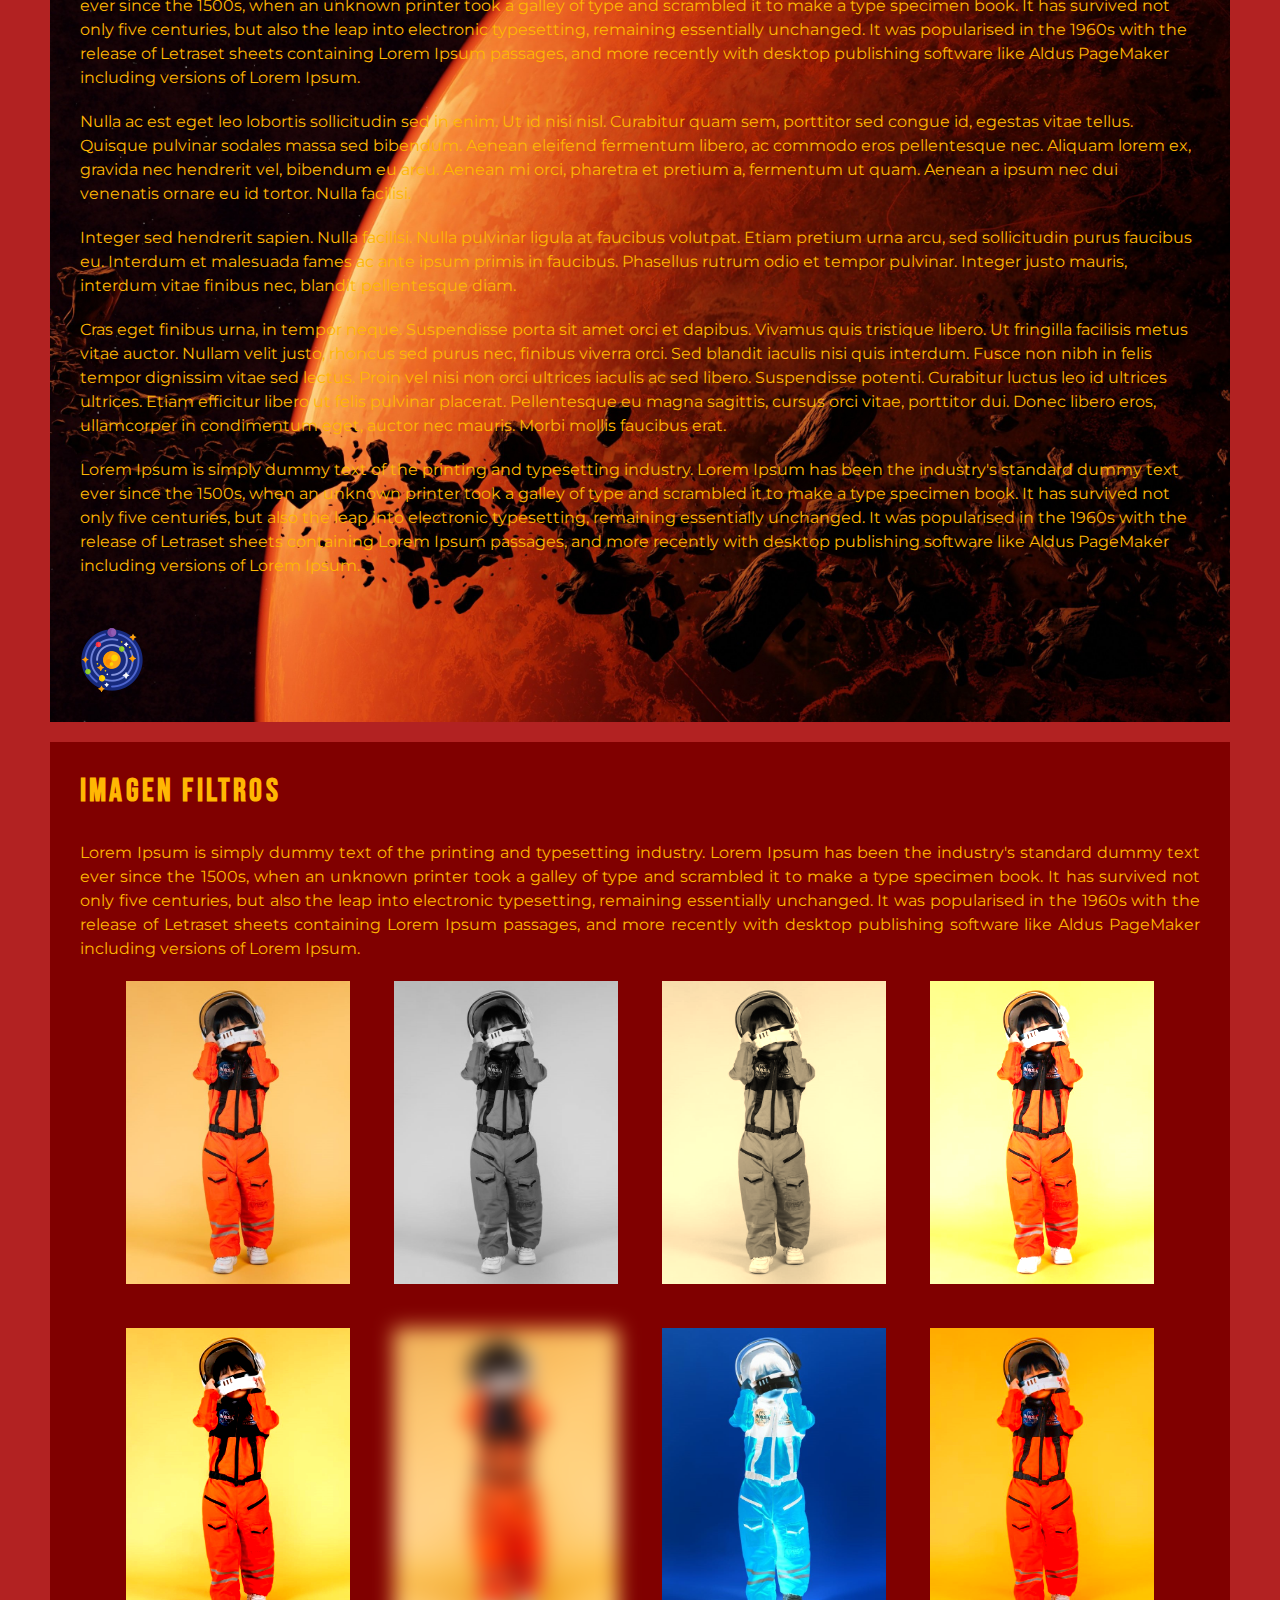
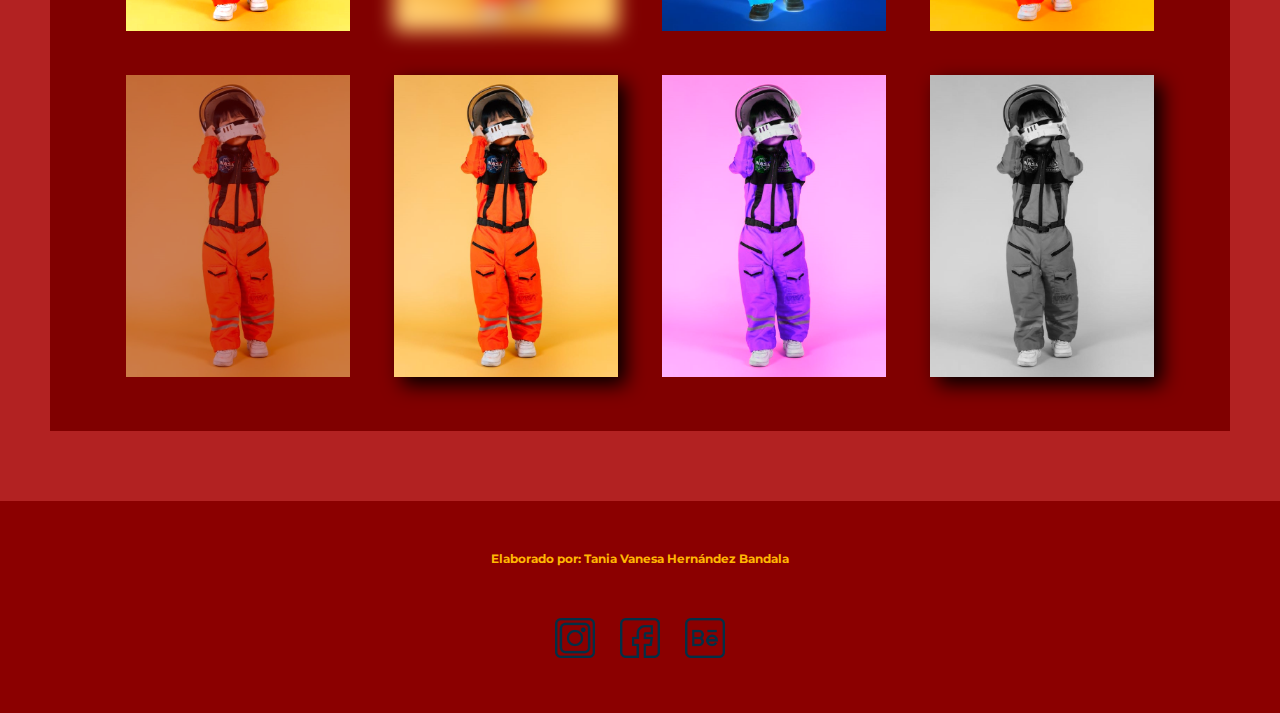
<file: html/imagenes.html>
<html lang="en">
    <head>
        <meta charset="UTF-8" />
        <title>Imagenes</title>
        <link rel="stylesheet" href="../css/style2.css" type="text/css">
        <style type=text/css>
            
        #filtro-gray{
            filter: grayscale(100%);
        }
        #filtro-sepia{
            filter: sepia(100%);
        }
        #filtro-brillo{
            filter: brightness(150%);
        }
        #filtro-contraste{
            filter: contrast(150%);
        }
        #filtro-blur{
            filter: blur(10px);
        }
        #filtro-inverso{
            filter: invert(100%);
        }
        #filtro-saturacion{
            filter: saturate(200%);
        }
        #filtro-opacidad{
            filter: opacity(60%);
        }
        #filtro-sombra{
            filter: drop-shadow(8px 8px 10px black);
        }
        #filtro-huerotate{
            filter: hue-rotate(270deg);
        }
        #filtro-mix{
            filter:grayscale(100%)drop-shadow(8px 8px 10px black);
        }
        #enlace-img{
            width: 64 ;
            height: auto;
            
        }
        header a img {
            width: auto;
            height: auto;
            }
        header {
            display: flex;
            justify-content: space-around;
            align-items: center;
            }
        footer a{
            width: 20%;
            margin-left: 10px;
            margin-right: 10px;
            }
            
        footer a img {
            width: 40px;
            height: auto;
            }
        </style>
    </head>
    <body>
    <header>
        <h1>IMAGENES</h1>
        <a href="../index.html"><img src="../img/inicioblanco.png"></a>
    </header>
   <nav>
        <ul>
                <li><a href="../html/Formatos.html">Formatos</a></li>
                <li><a href="../html/Listas.html">Listas</a></li>
                <li><a href="../html/enlaces.html">Enlaces</a></li>
                <li><a href="../html/tablas.html">Tablas</a></li>
                <li><a href="../html/imagenes.html">Imagenes</a></li>
                <li><a href="../html/audio.html">Audio</a></li>
                <li><a href="../html/videos.html">Video</a></li>
                <li><a href="../html/formularios.html">Formularios</a></li>

        </ul>
    </nav>
        <main>
            <section>
                <h2>Imagen</h2>
                <p>Lorem Ipsum is simply dummy text of the printing and typesetting industry. Lorem Ipsum has been the industry's standard dummy text ever since the 1500s, when an unknown printer took a galley of type and scrambled it to make a type specimen book. It has survived not only five centuries, but also the leap into electronic typesetting, remaining essentially unchanged. It was popularised in the 1960s with the release of Letraset sheets containing Lorem Ipsum passages, and more recently with desktop publishing software like Aldus PageMaker including versions of Lorem Ipsum.</p>
                 <img id="img-border-redondo" class="imagenes_box" src="../img/galaxy-11188_1920.jpg" alt=¨Imagenuniverso¨>
            </section>
            <section id="gift">
                <h2>Imagen Animada</h2>
                <p>Lorem Ipsum is simply dummy text of the printing and typesetting industry. Lorem Ipsum has been the industry's standard dummy text ever since the 1500s, when an unknown printer took a galley of type and scrambled it to make a type specimen book. It has survived not only five centuries, but also the leap into electronic typesetting, remaining essentially unchanged. It was popularised in the 1960s with the release of Letraset sheets containing Lorem Ipsum passages, and more recently with desktop publishing software like Aldus PageMaker including versions of Lorem Ipsum.</p>
                <img id="img_gift" src="../img/How%20To%20Night%20GIF%20by%20European%20Space%20Agency%20-%20ESA.gif" type="image/gift">
            </section>
            <section>
                <h2>Imagenes Flotantes</h2>
                <img class="img_flotante" src="../img/planet-1497205_640.png" alt=¨Imagenastro¨> <p>Lorem ipsum dolor sit amet, consectetur adipiscing elit. Nam eget libero vel ipsum interdum tempus. Phasellus mi nibh, ullamcorper ac augue ac, placerat aliquam dui. In eu lacinia enim. Maecenas commodo id libero non pharetra. Nulla luctus dictum velit vel semper. Etiam sit amet est tortor. Phasellus non porttitor orci. Phasellus mi nibh, ullamcorper ac augue ac, placerat aliquam dui. In eu lacinia enim. Maecenas commodo id libero non pharetra. Nulla luctus dictum velit vel semper. Lorem ipsum dolor sit amet, consectetur adipiscing elit. Nullam ut suscipit ante, quis porttitor erat. Nunc tincidunt faucibus erat sit amet bibendum. Vestibulum elementum velit ac magna ullamcorper feugiat.</p>
                <p>Lorem ipsum dolor sit amet, consectetur adipiscing elit. Nam eget libero vel ipsum interdum tempus. Etiam sit amet est tortor. Phasellus non porttitor orci. Phasellus mi nibh, ullamcorper ac augue ac, placerat aliquam dui. In eu lacinia enim. Maecenas commodo id libero non pharetra. Nulla luctus dictum velit vel semper. Lorem ipsum dolor sit amet, consectetur adipiscing elit. Nullam ut suscipit ante, quis porttitor erat. Nunc tincidunt faucibus erat sit amet bibendum. Vestibulum elementum velit ac magna ullamcorper feugiat. Lorem ipsum dolor sit amet, consectetur adipiscing elit. Nam eget libero vel ipsum interdum tempus. Etiam sit amet est tortor. Phasellus non porttitor orci. Phasellus mi nibh, ullamcorper ac augue ac, placerat aliquam dui. In eu lacinia enim. Maecenas commodo id libero non pharetra. Nulla luctus dictum velit vel semper. Lorem ipsum dolor sit amet, consectetur adipiscing elit. Nullam ut suscipit ante, quis porttitor erat. Nunc tincidunt faucibus erat sit amet bibendum. Vestibulum elementum velit ac magna ullamcorper feugiat.</p>
                <p>Lorem ipsum dolor sit amet, consectetur adipiscing elit. Nam eget libero vel ipsum interdum tempus. Etiam sit amet est tortor. Phasellus non porttitor orci. Phasellus mi nibh, ullamcorper ac augue ac, placerat aliquam dui. In eu lacinia enim. Maecenas commodo id libero non pharetra. Nulla luctus dictum velit vel semper. Lorem ipsum dolor sit amet, consectetur adipiscing elit. Nullam ut suscipit ante, quis porttitor erat. Nunc tincidunt faucibus erat sit amet bibendum. Vestibulum elementum velit ac magna ullamcorper feugiat.</p>
                <img class="img_flotante alineacion" src="../img/ai-generated-8458181_640.jpg" alt=¨Imagenuspace¨><p>Lorem ipsum dolor sit amet, consectetur adipiscing elit. Nam eget libero vel ipsum interdum tempus. Etiam sit amet est tortor. Phasellus non porttitor orci. Phasellus mi nibh, ullamcorper ac augue ac, placerat aliquam dui. In eu lacinia enim. Maecenas commodo id libero non pharetra. Nulla luctus dictum velit vel semper. Lorem ipsum dolor sit amet, consectetur adipiscing elit. Nullam ut suscipit ante, quis porttitor erat. Nunc tincidunt faucibus erat sit amet bibendum. Nam eget libero vel ipsum interdum tempus. Etiam sit amet est tortor. Phasellus non porttitor orci. Phasellus mi nibh, ullamcorper ac augue ac, placerat aliquam dui.  Vestibulum elementum velit ac magna ullamcorper feugiat.</p>
                <p>Lorem ipsum dolor sit amet, consectetur adipiscing elit. Nam eget libero vel ipsum interdum tempus. Etiam sit amet est tortor. Phasellus non porttitor orci. Phasellus mi nibh, ullamcorper ac augue ac, placerat aliquam dui. In eu lacinia enim. Maecenas commodo id libero non pharetra. Nulla luctus dictum velit vel semper. Lorem ipsum dolor sit amet, consectetur adipiscing elit. Nullam ut suscipit ante, quis porttitor erat. Nunc tincidunt faucibus erat sit amet bibendum. Vestibulum elementum velit ac magna ullamcorper feugiat. Lorem ipsum dolor sit amet, consectetur adipiscing elit. Nam eget libero vel ipsum interdum tempus. Etiam sit amet est tortor. Phasellus non porttitor orci. Phasellus mi nibh, ullamcorper ac augue ac, placerat aliquam dui. In eu lacinia enim. Maecenas commodo id libero non pharetra. Nulla luctus dictum velit vel semper. Lorem ipsum dolor sit amet, consectetur adipiscing elit. Nullam ut suscipit ante, quis porttitor erat. Nunc tincidunt faucibus erat sit amet bibendum. Vestibulum elementum velit ac magna ullamcorper feugiat.</p>
            </section>
            <section class="fondo_box">
                <h2>Imagen</h2>
                <p>Lorem Ipsum is simply dummy text of the printing and typesetting industry. Lorem Ipsum has been the industry's standard dummy text ever since the 1500s, when an unknown printer took a galley of type and scrambled it to make a type specimen book. It has survived not only five centuries, but also the leap into electronic typesetting, remaining essentially unchanged. It was popularised in the 1960s with the release of Letraset sheets containing Lorem Ipsum passages, and more recently with desktop publishing software like Aldus PageMaker including versions of Lorem Ipsum.</p>
                <p>Nulla ac est eget leo lobortis sollicitudin sed in enim. Ut id nisi nisl. Curabitur quam sem, porttitor sed congue id, egestas vitae tellus. Quisque pulvinar sodales massa sed bibendum. Aenean eleifend fermentum libero, ac commodo eros pellentesque nec. Aliquam lorem ex, gravida nec hendrerit vel, bibendum eu arcu. Aenean mi orci, pharetra et pretium a, fermentum ut quam. Aenean a ipsum nec dui venenatis ornare eu id tortor. Nulla facilisi.</p>
                <p>Integer sed hendrerit sapien. Nulla facilisi. Nulla pulvinar ligula at faucibus volutpat. Etiam pretium urna arcu, sed sollicitudin purus faucibus eu. Interdum et malesuada fames ac ante ipsum primis in faucibus. Phasellus rutrum odio et tempor pulvinar. Integer justo mauris, interdum vitae finibus nec, blandit pellentesque diam.</p>
                <p>Cras eget finibus urna, in tempor neque. Suspendisse porta sit amet orci et dapibus. Vivamus quis tristique libero. Ut fringilla facilisis metus vitae auctor. Nullam velit justo, rhoncus sed purus nec, finibus viverra orci. Sed blandit iaculis nisi quis interdum. Fusce non nibh in felis tempor dignissim vitae sed lectus. Proin vel nisi non orci ultrices iaculis ac sed libero. Suspendisse potenti. Curabitur luctus leo id ultrices ultrices. Etiam efficitur libero ut felis pulvinar placerat. Pellentesque eu magna sagittis, cursus orci vitae, porttitor dui. Donec libero eros, ullamcorper in condimentum eget, auctor nec mauris. Morbi mollis faucibus erat.</p>
                <p>Lorem Ipsum is simply dummy text of the printing and typesetting industry. Lorem Ipsum has been the industry's standard dummy text ever since the 1500s, when an unknown printer took a galley of type and scrambled it to make a type specimen book. It has survived not only five centuries, but also the leap into electronic typesetting, remaining essentially unchanged. It was popularised in the 1960s with the release of Letraset sheets containing Lorem Ipsum passages, and more recently with desktop publishing software like Aldus PageMaker including versions of Lorem Ipsum. </p>
                <p><a href="https://www.greenpeace.org/mexico/"><img id="enlace-img" src="../img/sistema-solar.png"></a></p>
            </section>
            <section class="img_filter">
                <h2>Imagen Filtros</h2>
                <p>Lorem Ipsum is simply dummy text of the printing and typesetting industry. Lorem Ipsum has been the industry's standard dummy text ever since the 1500s, when an unknown printer took a galley of type and scrambled it to make a type specimen book. It has survived not only five centuries, but also the leap into electronic typesetting, remaining essentially unchanged. It was popularised in the 1960s with the release of Letraset sheets containing Lorem Ipsum passages, and more recently with desktop publishing software like Aldus PageMaker including versions of Lorem Ipsum.</p>
                <img src="../img/pexels-amina-filkins-5560514.jpg" alt="niñoastro">
                <img id="filtro-gray" src="../img/pexels-amina-filkins-5560514.jpg" alt="niñoastro">
                <img id="filtro-sepia" src="../img/pexels-amina-filkins-5560514.jpg" alt="niñoastro">
                <img id="filtro-brillo" src="../img/pexels-amina-filkins-5560514.jpg" alt="niñoastro">
                <img id="filtro-contraste" src="../img/pexels-amina-filkins-5560514.jpg" alt="niñoastro">
                <img id="filtro-blur" src="../img/pexels-amina-filkins-5560514.jpg" alt="niñoastro">
                <img id="filtro-inverso" src="../img/pexels-amina-filkins-5560514.jpg" alt="niñoastro">
                <img id="filtro-saturacion" src="../img/pexels-amina-filkins-5560514.jpg" alt="niñoastro">
                <img id="filtro-opacidad" src="../img/pexels-amina-filkins-5560514.jpg" alt="niñoastro">
                <img id="filtro-sombra" src="../img/pexels-amina-filkins-5560514.jpg" alt="niñoastro">
                <img id="filtro-huerotate" src="../img/pexels-amina-filkins-5560514.jpg" alt="niñoastro">
                <img id="filtro-mix" src="../img/pexels-amina-filkins-5560514.jpg" alt="niñoastro">
            </section>
    </main>
        <footer>
            <h6>Elaborado por: Tania Vanesa Hernández Bandala</h6>
            <br>
            <a href="https://www.instagram.com/taniahdzb31/" target="_blank"><img src="../img/instagram.png"></a>
            <a href="https://www.facebook.com/javier.camposverdes.3" target="_blank"><img src="../img/facebook.png"></a>
            <a href="https://www.behance.net/taniabandala" target="_blank"><img  src="../img/behance.png"></a>
        </footer>
        </body>
</html>
</file>
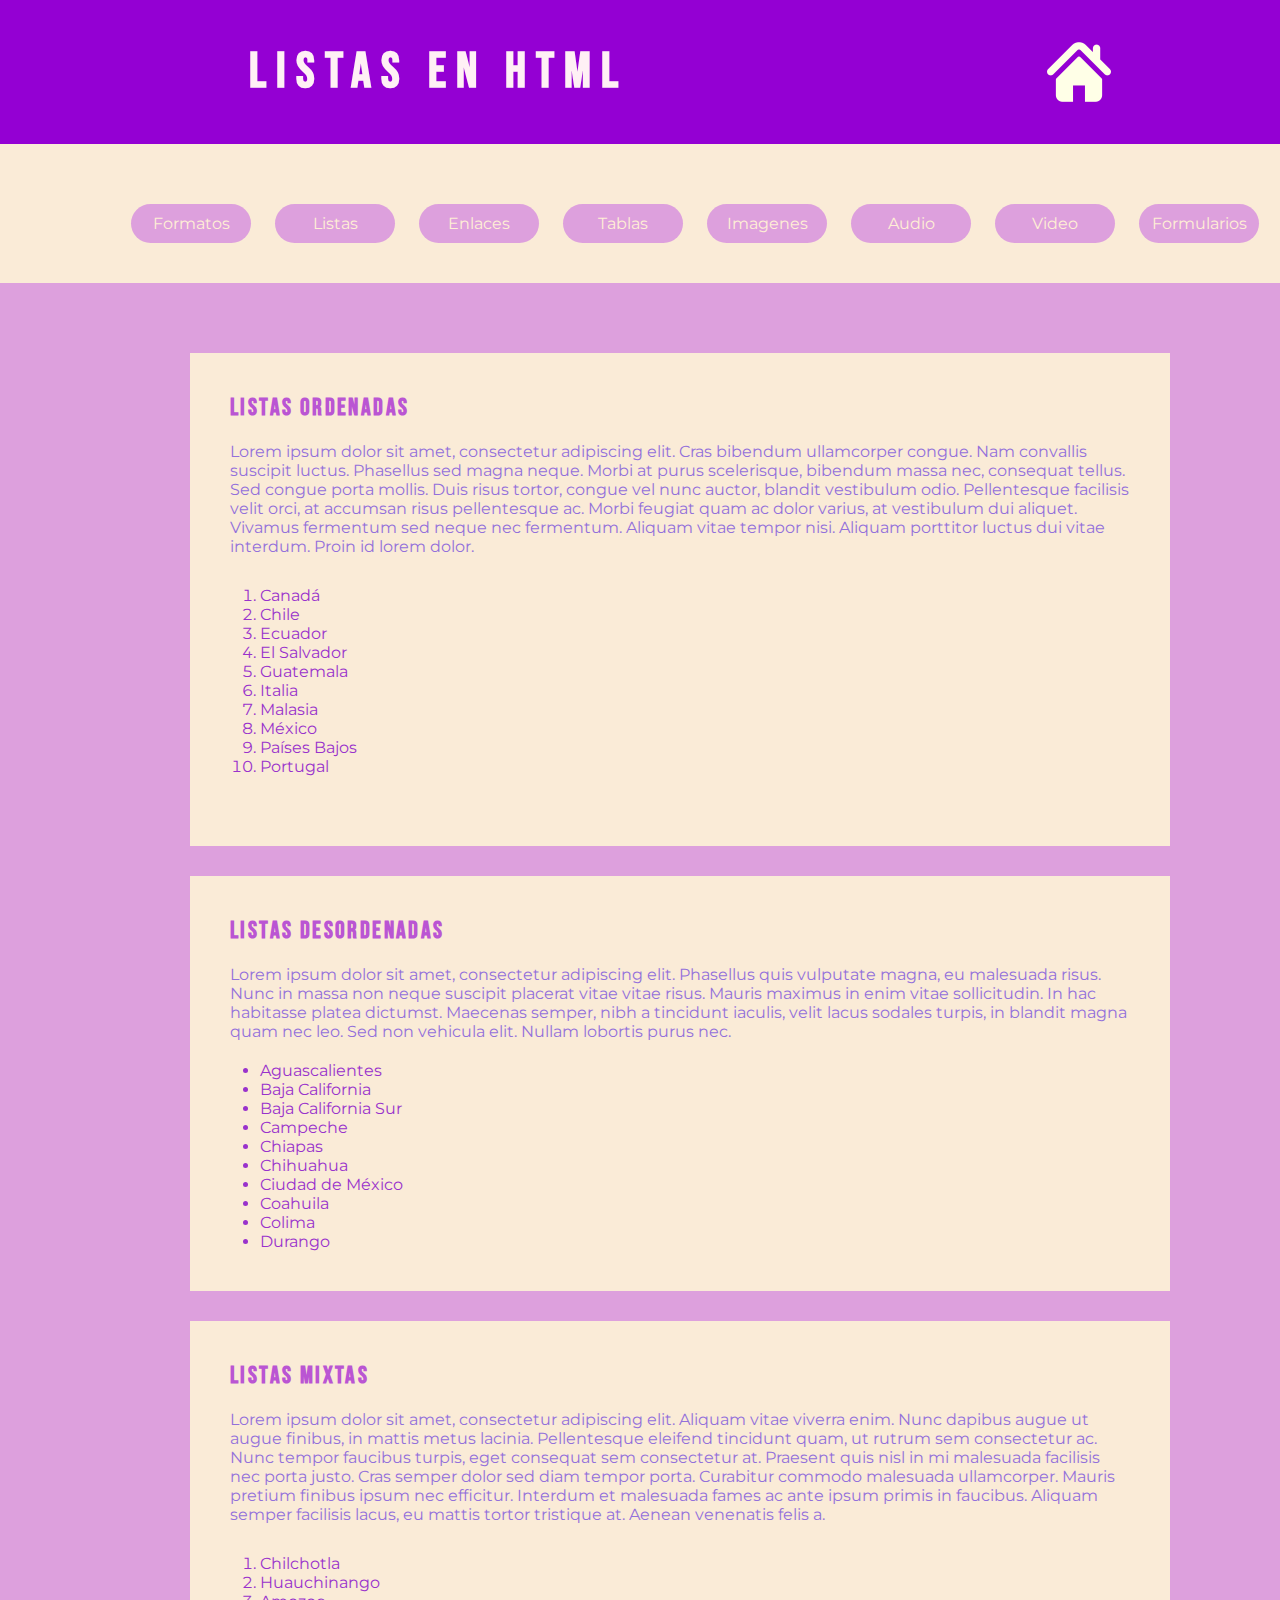
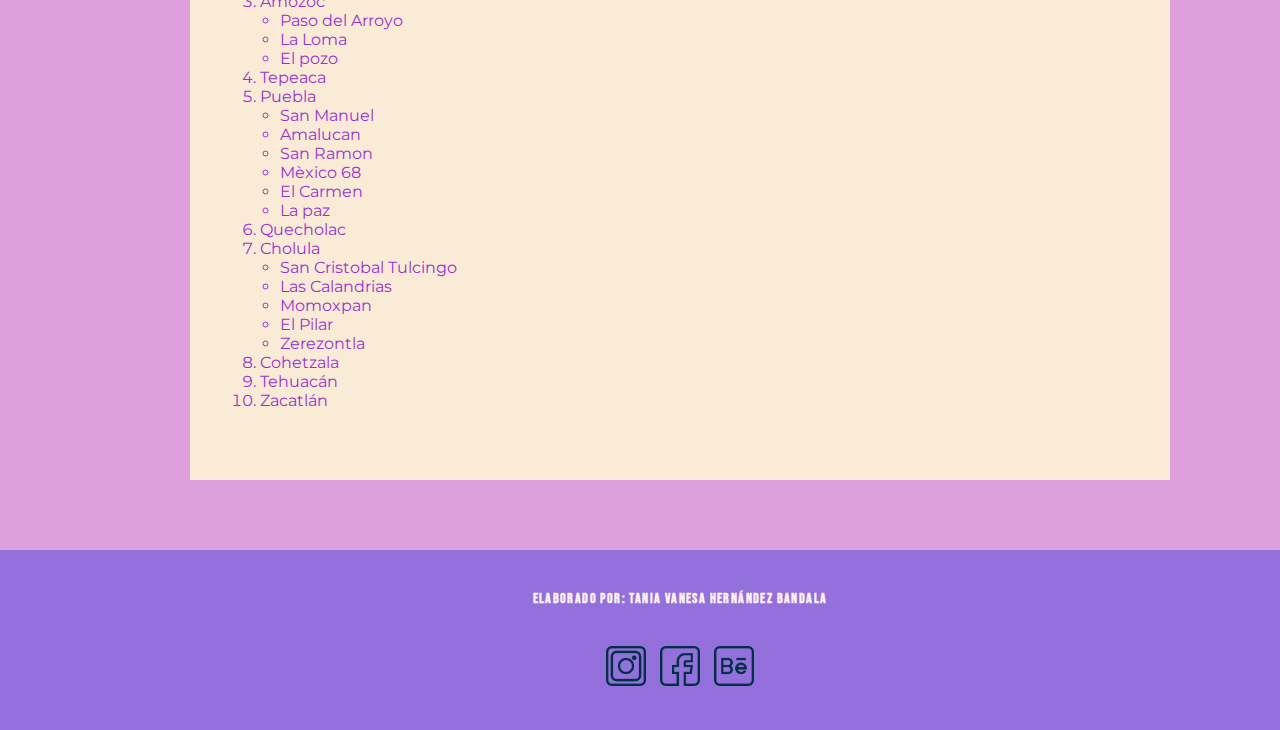
<file: html/Listas.html>
<!--
    Facultad de Arquitectura
    Colegio de Diseño Gráfico
    Diseño de Interfaces Gráficas de Usuario
    Hernández Bandala Tania Vanesa
-->
<html>
    <head>
        <title>Listas en html</title>
        <style type=text/css>
            @import url('https://fonts.googleapis.com/css2?family=Bebas+Neue&family=Coiny&family=Montserrat:ital,wght@0,100..900;1,100..900&family=Young+Serif&display=swap');
            *{
            padding:0;
            margin:0;
            }
            
            header{
                width: 1280px;
                height> 100px;
                background-color: darkviolet;
                color:lavenderblush;
                padding: 40px;
                
            }
            nav{
                 width: 1280px;
                 height: auto;
                 background-color:antiquewhite;
                 padding: 40px;
                margin-left: auto;
                margin-right: auto;
            }     
            main{
                width: 1280px;
                height: auto;
                background-color: plum;
                padding: 40px;
                margin-top: auto;
            } 
            footer{
                width: 1280px;
                height: auto;
                background-color:mediumpurple;
                padding: 40px;
            }  
            header,nav,main,footer{
                margin-left: auto;
                margin-right: auto;
                font-family: "Montserrat", sans-serif;
            } 
            section{
                width:900px;
                height:auto;
                background-color: antiquewhite;
                margin-top: 30px;
                margin-bottom: 30px;
                padding: 40px;
                margin-left: auto;
                margin-right: auto;
            } 
            header h1, footer h6{
                text-align: center;
            } 
            footer h6{
                color:lavenderblush;
                font-size: 14px;
            } 
            h2,h3,h4,h5,h6{
                margin-bottom: 20px;
                color:mediumorchid;
                font-family:  "Bebas Neue", sans-serif;
                letter-spacing: .1em;
            } 
            p{
                color:mediumpurple;
            }
            ol{
                color:darkorchid;
                padding: 30px;
            }
            ul{
                color: darkorchid;
                margin-left: 30px;
                margin-top: 20px;
            }
            ol ul{
                margin-top: 0; 
                margin-left: 20px;
            }
            nav ul{
                text-align: center
            }
            nav ul li{
                width: 90px;
                height: auto;
                background-color: plum;
                list-style-type: none;
                display: inline-block;
                padding: 10px;
                text-align: center;
                margin-left: 10px;
                margin-right: 10px;
                border-radius: 30px;
                min-width: 100px;
            }
            nav ul li a {
                color: papayawhip;
                text-decoration: none; 
            }
            nav ul li:hover{
                background-color: mediumpurple;
            }
             header a img {
                width: auto;
                height: auto;
            }
            header {
                display: flex;
                justify-content: space-around;
                align-items: center;
                font-family:  "Bebas Neue", sans-serif;
                font-size: 25px;
                letter-spacing: .4em;
            }
            footer {
            text-align: center;
            }

            .footer-content {
                display: inline-block;
                align-items: center;
            }

            footer a {
                margin: 5px;
            }

            footer a img {
                width: 40px;
                height: auto;
            }
            
        </style>
    </head>
    
    <body>
        <header>
            <h1>LISTAS EN HTML</h1>
            <a href="../index.html"><img src="../img/inicioblanco.png"></a>
        </header>
        <nav>
            <ul>
               <li><a href="../html/Formatos.html">Formatos</a></li>
                <li><a href="../html/Listas.html">Listas</a></li>
                <li><a href="../html/enlaces.html">Enlaces</a></li>
                <li><a href="../html/tablas.html">Tablas</a></li>
                <li><a href="../html/imagenes.html">Imagenes</a></li>
                <li><a href="../html/audio.html">Audio</a></li>
                <li><a href="../html/videos.html">Video</a></li>
                <li><a href="../html/formularios.html">Formularios</a></li>
            </ul>
        </nav>
        <main>
            <section>
                <h2>Listas ordenadas</h2>
                <p> Lorem ipsum dolor sit amet, consectetur adipiscing elit. Cras bibendum ullamcorper congue. Nam convallis suscipit luctus. Phasellus sed magna neque. Morbi at purus scelerisque, bibendum massa nec, consequat tellus. Sed congue porta mollis. Duis risus tortor, congue vel nunc auctor, blandit vestibulum odio. Pellentesque facilisis velit orci, at accumsan risus pellentesque ac. Morbi feugiat quam ac dolor varius, at vestibulum dui aliquet. Vivamus fermentum sed neque nec fermentum. Aliquam vitae tempor nisi. Aliquam porttitor luctus dui vitae interdum. Proin id lorem dolor.</p>
                <ol>
                    <li>Canadá</li>
                    <li>Chile </li>
                    <li>Ecuador</li>
                    <li>El Salvador</li>
                    <li>Guatemala</li>
                    <li>Italia</li>
                    <li>Malasia</li>
                    <li>México</li>
                    <li>Países Bajos</li>
                    <li>Portugal</li>
                </ol>
            </section>
            <section>
                <h2>Listas desordenadas</h2>
                <p>Lorem ipsum dolor sit amet, consectetur adipiscing elit. Phasellus quis vulputate magna, eu malesuada risus. Nunc in massa non neque suscipit placerat vitae vitae risus. Mauris maximus in enim vitae sollicitudin. In hac habitasse platea dictumst. Maecenas semper, nibh a tincidunt iaculis, velit lacus sodales turpis, in blandit magna quam nec leo. Sed non vehicula elit. Nullam lobortis purus nec.</p>
                <ul>
                    <li>Aguascalientes</li>
                    <li>Baja California </li>
                    <li>Baja California Sur</li>
                    <li>Campeche</li>
                    <li>Chiapas</li>
                    <li>Chihuahua </li>
                    <li>Ciudad de México</li>
                    <li>Coahuila </li>
                    <li>Colima </li>
                    <li>Durango</li>
                </ul>
            </section>
            <section>
                <h2>Listas mixtas</h2>
                <p>Lorem ipsum dolor sit amet, consectetur adipiscing elit. Aliquam vitae viverra enim. Nunc dapibus augue ut augue finibus, in mattis metus lacinia. Pellentesque eleifend tincidunt quam, ut rutrum sem consectetur ac. Nunc tempor faucibus turpis, eget consequat sem consectetur at. Praesent quis nisl in mi malesuada facilisis nec porta justo. Cras semper dolor sed diam tempor porta. Curabitur commodo malesuada ullamcorper. Mauris pretium finibus ipsum nec efficitur. Interdum et malesuada fames ac ante ipsum primis in faucibus. Aliquam semper facilisis lacus, eu mattis tortor tristique at. Aenean venenatis felis a.</p>
                <ol>
                    <li>Chilchotla</li>
                    <li>Huauchinango</li>
                    <li>Amozoc</li>
                        <ul>
                            <li>Paso del Arroyo</li>
                            <li>La Loma</li>
                            <li>El pozo</li>
                        </ul>
                    <li>Tepeaca</li>
                    <li>Puebla</li>
                        <ul>
                            <li>San Manuel</li>
                            <li>Amalucan</li>
                            <li>San Ramon</li>
                            <li>Mèxico 68</li>
                            <li>El Carmen</li>
                            <li>La paz</li>
                        </ul>
                    <li>Quecholac</li>
                    <li>Cholula</li>
                        <ul>
                            <li>San Cristobal Tulcingo</li>
                            <li>Las Calandrias</li>
                            <li>Momoxpan</li>
                            <li>El Pilar</li>
                            <li>Zerezontla</li>
                        </ul>
                    <li>Cohetzala</li>
                    <li>Tehuacán</li>
                    <li>Zacatlán</li>
                </ol>
            </section>
        
        </main>
        <footer>
            <div class="footer-content">
                <h6>Elaborado por: Tania Vanesa Hernández Bandala</h6>
                <br>
                <a href="https://www.instagram.com/taniahdzb31/" target="_blank"><img src="../img/instagram.png"></a>
                <a href="https://www.facebook.com/javier.camposverdes.3" target="_blank"><img src="../img/facebook.png"></a>
                <a href="https://www.behance.net/taniabandala" target="_blank"><img src="../img/behance.png"></a>
            </div>
        </footer>
    
    </body>

</html>
</file>
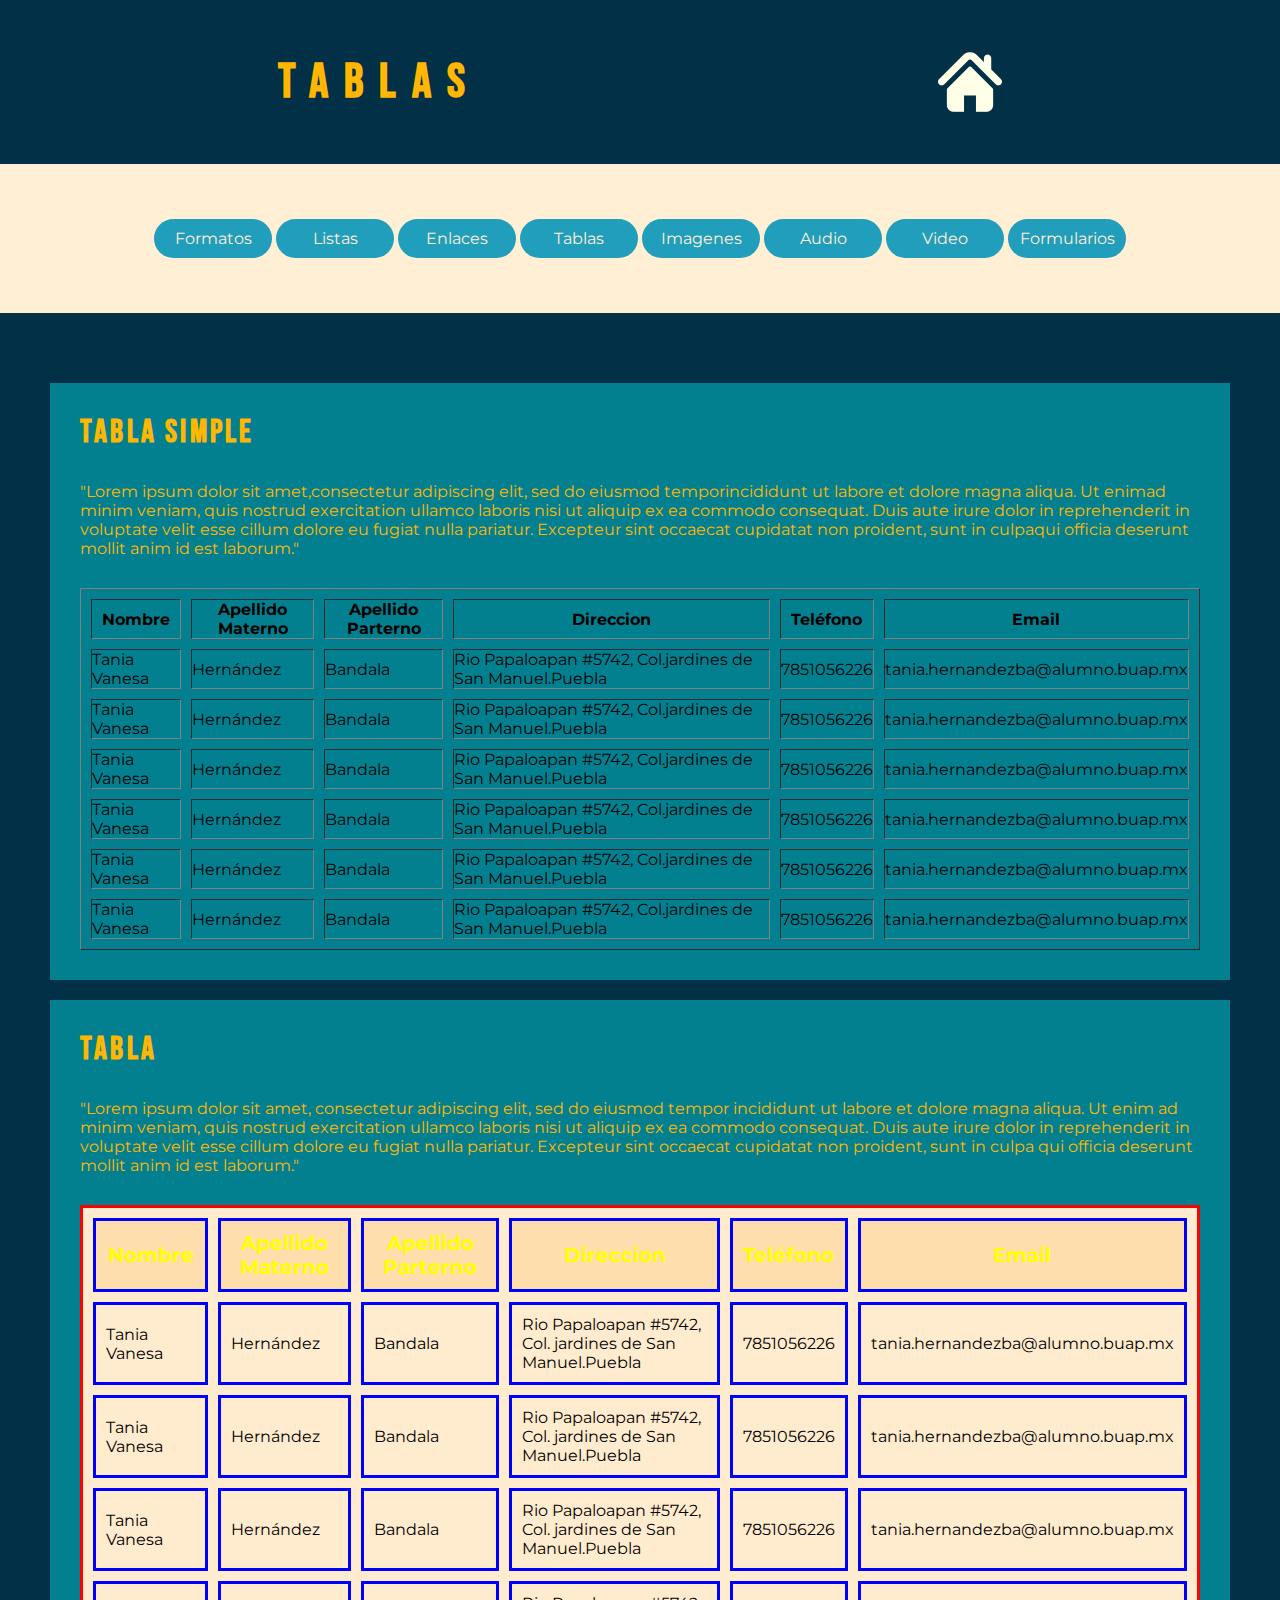
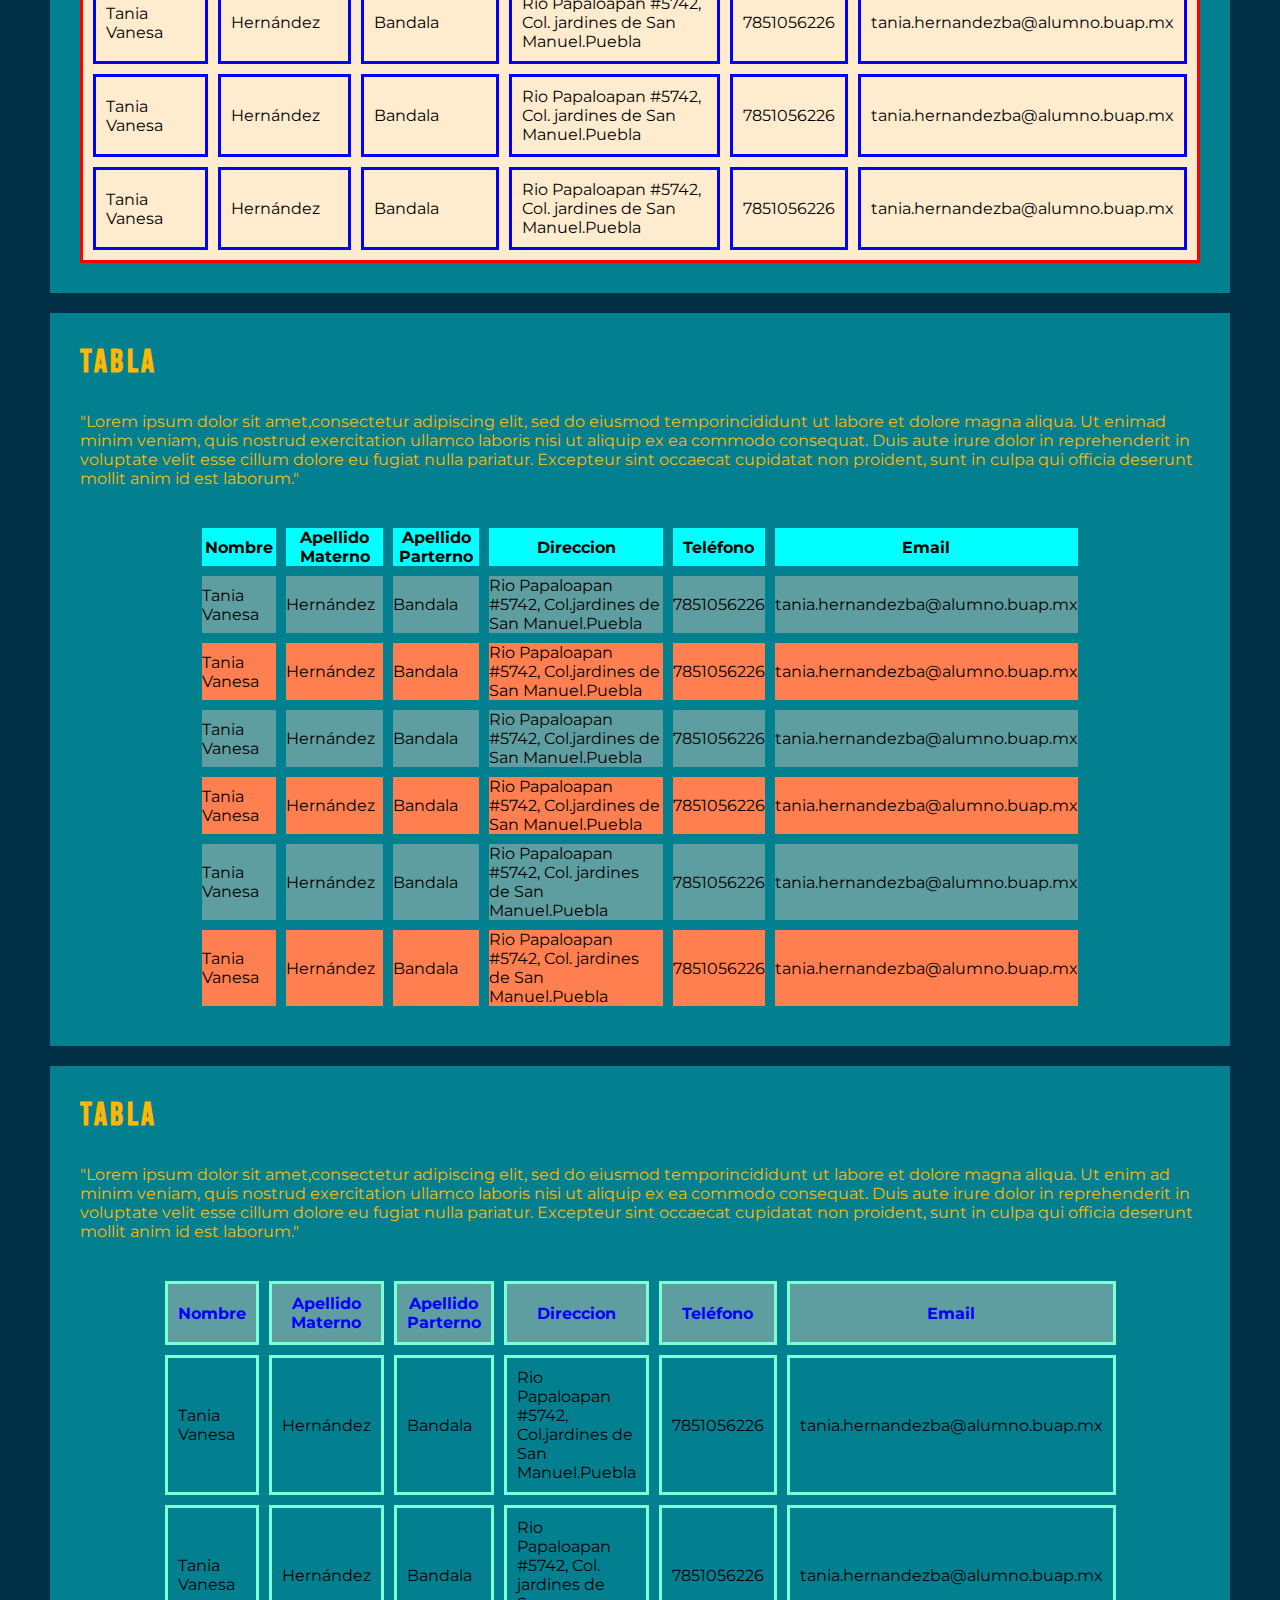
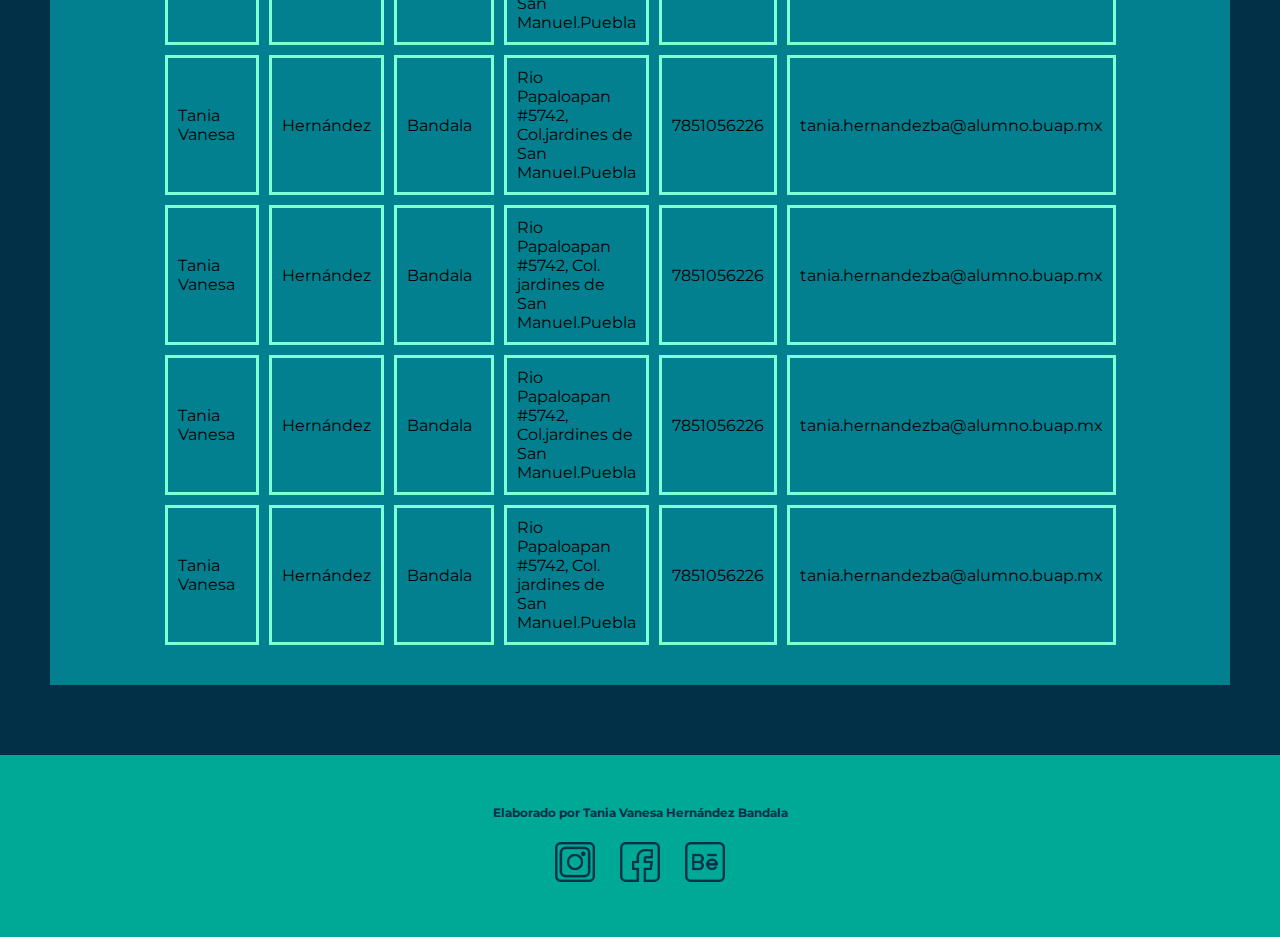
<file: html/tablas.html>
<html>
 <head>
    <title>Tablas en HTML</title>
    <link rel="stylesheet" href="../css/style.css" type="text/css">
     <style type="text/css">
        
        header a img {
            width: auto;
            height: auto;
        }
        header {
            display: flex;
            justify-content: space-around;
            align-items: center;
        }
         footer a{
            width: 20%;
            margin-left: 10px;
            margin-right: 10px;
            }
            
        footer a img {
            width: 40px;
            height: auto;
            }
        </style>
 </head>
    
 <body>
    <header>
        <h1>TABLAS</h1>
        <a href="../index.html"><img src="../img/inicioblanco.png"></a>
    </header>
     
     <nav>
        <ul>
                <li><a href="../html/Formatos.html">Formatos</a></li>
                <li><a href="../html/Listas.html">Listas</a></li>
                <li><a href="../html/enlaces.html">Enlaces</a></li>
                <li><a href="../html/tablas.html">Tablas</a></li>
                <li><a href="../html/imagenes.html">Imagenes</a></li>
                <li><a href="../html/audio.html">Audio</a></li>
                <li><a href="../html/videos.html">Video</a></li>
                <li><a href="../html/formularios.html">Formularios</a></li>
        </ul>
    </nav>
     
    <main>
    <section>
        <h2>Tabla simple</h2>
        <p>"Lorem ipsum dolor sit amet,consectetur adipiscing elit, sed do eiusmod temporincididunt ut labore et dolore magna aliqua. Ut enimad minim veniam, quis nostrud exercitation ullamco laboris nisi ut aliquip ex ea commodo consequat. Duis aute irure dolor in reprehenderit in voluptate velit esse cillum dolore eu fugiat nulla pariatur. Excepteur sint occaecat cupidatat non proident, sunt in culpaqui officia deserunt mollit anim id est laborum."</p>
        
        <table border="1">
            <thead></thead>
                <tr> 
                    <th>Nombre</th>
                    <th>Apellido Materno</th>
                    <th>Apellido Parterno</th>
                    <th>Direccion</th>
                    <th>Teléfono</th>
                    <th>Email</th>
                </tr>
            
            <tbody></tbody>
                <tr>
                    <td>Tania Vanesa</td>
                    <td>Hernández</td>
                    <td>Bandala</td>
                    <td>Rio Papaloapan #5742, Col.jardines de San Manuel.Puebla</td>
                    <td>7851056226</td>
                    <td>tania.hernandezba@alumno.buap.mx</td>

                </tr>
            
                <tr>
                    <td>Tania Vanesa</td>
                    <td>Hernández</td>
                    <td>Bandala</td>
                    <td>Rio Papaloapan #5742, Col.jardines de San Manuel.Puebla</td>
                    <td>7851056226</td>
                    <td>tania.hernandezba@alumno.buap.mx</td>
                </tr>

                <tr>
                    <td>Tania Vanesa</td>
                    <td>Hernández</td>
                    <td>Bandala</td>
                    <td>Rio Papaloapan #5742, Col.jardines de San Manuel.Puebla</td>
                    <td>7851056226</td>
                    <td>tania.hernandezba@alumno.buap.mx</td>
                </tr>
            
                <tr>
                    <td>Tania Vanesa</td>
                    <td>Hernández</td>
                    <td>Bandala</td>
                    <td>Rio Papaloapan #5742, Col.jardines de San Manuel.Puebla</td>
                    <td>7851056226</td>
                    <td>tania.hernandezba@alumno.buap.mx</td>
                </tr>
            
                <tr>
                    <td>Tania Vanesa</td>
                    <td>Hernández</td>
                    <td>Bandala</td>
                    <td>Rio Papaloapan #5742, Col.jardines de San Manuel.Puebla</td>
                    <td>7851056226</td>
                    <td>tania.hernandezba@alumno.buap.mx</td>

                </tr>
            
                <tr>
                    <td>Tania Vanesa</td>
                    <td>Hernández</td>
                    <td>Bandala</td>
                    <td>Rio Papaloapan #5742, Col.jardines de San Manuel.Puebla</td>
                    <td>7851056226</td>
                    <td>tania.hernandezba@alumno.buap.mx</td>

                </tr>
                <tfoot></tfoot>
        </table>
    </section>

    <section>
        <h2>Tabla</h2>
        <p>"Lorem ipsum dolor sit amet, consectetur adipiscing elit, sed do eiusmod tempor incididunt ut labore et dolore magna aliqua. Ut enim ad minim veniam, quis nostrud exercitation ullamco laboris nisi ut aliquip ex ea commodo consequat. Duis aute irure dolor in reprehenderit in voluptate velit esse cillum dolore eu fugiat nulla pariatur. Excepteur sint occaecat cupidatat non proident, sunt in culpa qui officia deserunt mollit anim id est laborum."</p>
    
        <table id="tabla-1">
            <thead></thead>
                <tr>
                    <th>Nombre</th>
                    <th>Apellido Materno</th>
                    <th>Apellido Parterno</th>
                    <th>Direccion</th>
                    <th>Teléfono</th>
                    <th>Email</th>
                </tr>
            <tbody></tbody>
                <tr>
                     <td>Tania Vanesa</td>
                     <td>Hernández</td>
                     <td>Bandala</td>
                     <td>Rio Papaloapan #5742, Col. jardines de San Manuel.Puebla</td>
                     <td>7851056226</td>
                     <td>tania.hernandezba@alumno.buap.mx</td>

                 </tr>
                     <tr>
                     <td>Tania Vanesa</td>
                     <td>Hernández</td>
                     <td>Bandala</td>
                     <td>Rio Papaloapan #5742, Col. jardines de San Manuel.Puebla</td>
                     <td>7851056226</td>
                     <td>tania.hernandezba@alumno.buap.mx</td>
                 </tr>

                 <tr>
                     <td>Tania Vanesa</td>
                     <td>Hernández</td>
                     <td>Bandala</td>
                     <td>Rio Papaloapan #5742, Col. jardines de San Manuel.Puebla</td>
                     <td>7851056226</td>
                     <td>tania.hernandezba@alumno.buap.mx</td>
                 </tr>
            
                 <tr>
                     <td>Tania Vanesa</td>
                     <td>Hernández</td>
                     <td>Bandala</td>
                     <td>Rio Papaloapan #5742, Col. jardines de San Manuel.Puebla</td>
                     <td>7851056226</td>
                     <td>tania.hernandezba@alumno.buap.mx</td>
                </tr>
            
                <tr>
                     <td>Tania Vanesa</td>
                     <td>Hernández</td>
                     <td>Bandala</td>
                     <td>Rio Papaloapan #5742, Col. jardines de San Manuel.Puebla</td>
                     <td>7851056226</td>
                     <td>tania.hernandezba@alumno.buap.mx</td>
                </tr>
            
                <tr>
                     <td>Tania Vanesa</td>
                     <td>Hernández</td>
                     <td>Bandala</td>
                     <td>Rio Papaloapan #5742, Col. jardines de San Manuel.Puebla</td>
                     <td>7851056226</td>
                     <td>tania.hernandezba@alumno.buap.mx</td>

                 </tr>
            <tfoot></tfoot>
        </table>
        </section>

        <section>
            <h2>Tabla</h2>
            <p>"Lorem ipsum dolor sit amet,consectetur adipiscing elit, sed do eiusmod temporincididunt ut labore et dolore magna aliqua. Ut enimad minim veniam, quis nostrud exercitation ullamco laboris nisi ut aliquip ex ea commodo consequat. Duis aute irure dolor in reprehenderit in voluptate velit esse cillum dolore eu fugiat nulla pariatur. Excepteur sint occaecat cupidatat non proident, sunt in culpa qui officia deserunt mollit anim id est laborum."</p>
            
        <table id="tabla-cebra">
            <thead></thead>
                 <tr>
                     <th>Nombre</th>
                     <th>Apellido Materno</th>
                     <th>Apellido Parterno</th>
                     <th>Direccion</th>
                     <th>Teléfono</th>
                     <th>Email</th>
                 </tr>
            <tbody></tbody>
                 <tr>
                     <td>Tania Vanesa</td>
                     <td>Hernández</td>
                     <td>Bandala</td>
                     <td>Rio Papaloapan #5742, Col.jardines de San Manuel.Puebla</td>
                     <td>7851056226</td>
                     <td>tania.hernandezba@alumno.buap.mx</td>

                </tr>
            
                 <tr>
                     <td>Tania Vanesa</td>
                     <td>Hernández</td>
                     <td>Bandala</td>
                     <td>Rio Papaloapan #5742, Col.jardines de San Manuel.Puebla</td>
                     <td>7851056226</td>
                     <td>tania.hernandezba@alumno.buap.mx</td>
                 </tr>

                 <tr>
                     <td>Tania Vanesa</td>
                     <td>Hernández</td>
                     <td>Bandala</td>
                     <td>Rio Papaloapan #5742, Col.jardines de San Manuel.Puebla</td>
                     <td>7851056226</td>
                     <td>tania.hernandezba@alumno.buap.mx</td>
                     
                </tr>
            
                <tr>
                    <td>Tania Vanesa</td>
                    <td>Hernández</td>
                    <td>Bandala</td>
                    <td>Rio Papaloapan #5742, Col.jardines de San Manuel.Puebla</td>
                    <td>7851056226</td>
                    <td>tania.hernandezba@alumno.buap.mx</td>
                </tr>
            
                <tr>
                     <td>Tania Vanesa</td>
                     <td>Hernández</td>
                     <td>Bandala</td>
                     <td>Rio Papaloapan #5742, Col. jardines de San Manuel.Puebla</td>
                     <td>7851056226</td>
                     <td>tania.hernandezba@alumno.buap.mx</td>

                </tr>
            
                <tr>
                     <td>Tania Vanesa</td>
                     <td>Hernández</td>
                     <td>Bandala</td>
                     <td>Rio Papaloapan #5742, Col. jardines de San Manuel.Puebla</td>
                     <td>7851056226</td>
                     <td>tania.hernandezba@alumno.buap.mx</td>

                </tr>
            <tfoot></tfoot>
        </table>
        </section>

        <section>
            <h2>Tabla</h2>
            <p>"Lorem ipsum dolor sit amet,consectetur adipiscing elit, sed do eiusmod temporincididunt ut labore et dolore magna aliqua. Ut enim ad minim veniam, quis nostrud exercitation ullamco laboris nisi ut aliquip ex ea commodo consequat. Duis aute irure dolor in reprehenderit in voluptate velit esse cillum dolore eu fugiat nulla pariatur. Excepteur sint occaecat cupidatat non proident, sunt in culpa qui officia deserunt mollit anim id est laborum."</p>
            
            <table id= "tabla-hover">
                <thead></thead>
                     <tr>
                         <th>Nombre</th>
                         <th>Apellido Materno</th>
                         <th>Apellido Parterno</th>
                         <th>Direccion</th>
                         <th>Teléfono</th>
                         <th>Email</th>
                     </tr>
                <tbody></tbody>
                     <tr>
                         <td>Tania Vanesa</td>
                         <td>Hernández</td>
                         <td>Bandala</td>
                         <td>Rio Papaloapan #5742, Col.jardines de San Manuel.Puebla</td>
                         <td>7851056226</td>
                         <td>tania.hernandezba@alumno.buap.mx</td>
                     </tr>
                
                     <tr>
                         <td>Tania Vanesa</td>
                         <td>Hernández</td>
                         <td>Bandala</td>
                         <td>Rio Papaloapan #5742, Col. jardines de San Manuel.Puebla</td>
                         <td>7851056226</td>
                         <td>tania.hernandezba@alumno.buap.mx</td>
                     </tr>

                     <tr>
                         <td>Tania Vanesa</td>
                         <td>Hernández</td>
                         <td>Bandala</td>
                         <td>Rio Papaloapan #5742, Col.jardines de San Manuel.Puebla</td>
                         <td>7851056226</td>
                         <td>tania.hernandezba@alumno.buap.mx</td>
                     </tr>
                
                     <tr>
                         <td>Tania Vanesa</td>
                        <td>Hernández</td>
                         <td>Bandala</td>
                         <td>Rio Papaloapan #5742, Col.
                        jardines de San Manuel.Puebla</td>
                         <td>7851056226</td>
                         <td>tania.hernandezba@alumno.buap.mx</td>
                     </tr>
                
                     <tr>
                         <td>Tania Vanesa</td>
                         <td>Hernández</td>
                         <td>Bandala</td>
                         <td>Rio Papaloapan #5742, Col.jardines de San Manuel.Puebla</td>
                         <td>7851056226</td>
                         <td>tania.hernandezba@alumno.buap.mx</td>

                     </tr>
                
                     <tr>
                         <td>Tania Vanesa</td>
                         <td>Hernández</td>
                         <td>Bandala</td>
                         <td>Rio Papaloapan #5742, Col. jardines de San Manuel.Puebla</td>
                         <td>7851056226</td>
                         <td>tania.hernandezba@alumno.buap.mx</td>

                     </tr>
                <tfoot></tfoot>
            </table>
            </section>
     </main>
    <footer>
    <h6> Elaborado por Tania Vanesa Hernández Bandala</h6>
        <br>
            <a href="https://www.instagram.com/taniahdzb31/" target="_blank"><img src="../img/instagram.png"></a>
            <a href="https://www.facebook.com/javier.camposverdes.3" target="_blank"><img src="../img/facebook.png"></a>
            <a href="https://www.behance.net/taniabandala" target="_blank"><img  src="../img/behance.png"></a>
    </footer>

 </body>
</html>
</file>
<file: css/style.css>
@import url('https://fonts.googleapis.com/css2?family=Bebas+Neue&family=Coiny&family=Montserrat:ital,wght@0,100..900;1,100..900&family=Young+Serif&display=swap');
*{
     padding:0;
     margin: 0;
     box-sizing: border-box;
}
header, nav, main, footer{
     background-color: #023047; 
     color: #ffb703; 
     width: 100%;
     margin-left: auto;
     margin-right: auto;
     padding: 50px;
    font-family: "Montserrat", sans-serif;
}
header{
    font-family:  "Bebas Neue", sans-serif;
    letter-spacing: 1em;
}

 nav{
     background-color: papayawhip; 
     text-align: center;
 }

 nav ul li{
     list-style-type: none;
     display: inline-block;
     background-color:  #219ebc; 
     width:10%;
     padding: 10px;
     text-align: center;
     border-radius: 30px;
     min-width: 100px;
     margin-bottom: 5px;
     margin-top: 5px;
 }

nav ul li a:link, nav ul li a:visited{
     text-decoration: none;
     color: papayawhip;
 }

nav ul li:hover{
    background-color: #023047;
}

section{
    background-color: #028090; 
     margin-top: 20px;
     margin-bottom: 20px;
     padding: 30px;
     overflow-x: auto;
}

h2{
    margin-bottom: 30px;
    font-family:  "Bebas Neue", sans-serif;
    font-size: 32px;
    letter-spacing: .1em;
}

h1{
     text-align: center;
     font-size: 48px;
}

footer{
     text-align: center;
     height: 48px;
     background-color: #00a896; 
     font-size: 18px;
    color: #023047;
    width: auto;
    height: auto;
}

table{
     margin-left: auto;
     margin-right: auto;
     margin-top: 30px;
     border-spacing: 10px;
}

#tabla-1{
     background-color: blanchedalmond; 
     border: 3px solid red;
     border-spacing: 10px;

}

#tabla-1 th{
     font-size: 20px;
     background-color: navajowhite; 
     color: yellow;

}
#tabla-1 th, #tabla-1 td{
     border: 3px solid blue;
     padding: 10px;
}

#tabla-cebra{
     width: 80%;    
     margin-left: auto;
     margin-right: auto;
     margin-top: 30px;
     border:
}

#tabla-cebra th{
    background-color: aqua; 
}

#tabla-cebra tbody tr:nth-child(even){
    background-color: coral;
}

#tabla-cebra tbody tr:nth-child(odd){
    background-color: cadetblue; 
}

#tabla-hover{
    width: 70%;
}

#tabla-hover th{
     background-color: cadetblue; 
     color: blue;
}

#tabla-hover td, #tabla-hover th{
     border-width: 3px;
     border-color: aquamarine;
     border-style: solid;
     padding: 10px;
}

#tabla-hover tr:hover{
 background-color: chartreuse;
 color: black;
}
</file>
<file: css/style5.css>
@import url('https://fonts.googleapis.com/css2?family=Bebas+Neue&family=Coiny&family=Montserrat:ital,wght@0,100..900;1,100..900&family=Young+Serif&display=swap');
*{
     padding:0;
     margin: 0;
     box-sizing: border-box;
}
header{
    background-color: coral; 
    color: papayawhip;
     width: 100%;
     margin-left: auto;
     margin-right: auto;
     padding: 50px;
    font-family:  "Bebas Neue", sans-serif;
    letter-spacing: 1em;
 } 
nav, main, footer{
    background-color: coral; 
    color: #7d6e59 ;
     width: 100%;
     margin-left: auto;
     margin-right: auto;
     padding: 50px;
    font-family: "Montserrat", sans-serif;
 } 

 nav{
     background-color: papayawhip; 
     text-align: center;
 }

 nav ul li{
     list-style-type: none;
     display: inline-block;
     background-color:   #7d6e59; 
     width:10%;
     padding: 10px;
     text-align: center;
     border-radius: 30px;
     min-width: 100px;
     margin-bottom: 5px;
     margin-top: 5px;
 }

nav ul li a:link, nav ul li a:visited{
     text-decoration: none;
     color:  papayawhip;
 }
nav ul li:hover{
    background-color: salmon;
}
section{
    background-color: papayawhip; 
     margin-top: 20px;
     margin-bottom: 20px;
     padding: 30px;
     overflow-x: auto;
}
form{
    width: 50%;
    height: auto;
    padding: 50px;
    background-color: coral;
    margin-left: auto;
    margin-right: auto;
    border-radius: 30px; 
}
label{
    color: papayawhip;
    font-weight: bold;
    font-size: 18px;
}
input, textarea,select{
    width: 100%;
    margin-top: 10px;
    margin-bottom: 20px;
    padding: 20px;
    background-color: papayawhip;
    font-size: 18px;
}

input[type=submit]{
    width: 100%;
    padding: 10px;
    background-color:#7d6e59;
    font-weight: bold;
    color:antiquewhite;
    border-radius: 10px;
    margin-left: auto;
    margin-right: auto;
    margin-top: 30px;
    display:block;
}
input[type=text]:focus, input[type=password]:focus, input[type=email]:focus, textarea:focus, input[type=tel]:focus, input[type=date]:focus, input[type=color]:focus,input[type=time]:focus,input[type=file]:focus{
    background-color: burlywood;
    color:blueviolet;  
}
input[type=radio],input[type=checkbox]{
    width: 10%;
}
h2{
    margin-bottom: 30px;
    font-family:  "Bebas Neue", sans-serif;
    font-size: 32px;
    letter-spacing: .1em;
}

h1{
     text-align: center;
     font-size: 48px;
}

footer{
    width: auto;
    height: auto;
     text-align: center;
     background-color: papayawhip; 
     font-size: 18px;
    color: #7d6e59;
}
</file>
<file: css/style2.css>
@import url('https://fonts.googleapis.com/css2?family=Bebas+Neue&family=Coiny&family=Montserrat:ital,wght@0,100..900;1,100..900&family=Young+Serif&display=swap');
*{
     padding:0;
     margin: 0;
     box-sizing: border-box;
}
header, nav, main, footer{
     background-color: firebrick; 
     color: #ffb703; 
     width: 100%;
     margin-left: auto;
     margin-right: auto;
     padding: 50px;
    font-family: "Montserrat", sans-serif;
}
header{
    font-family:  "Bebas Neue", sans-serif;
    letter-spacing: 1em;
}
 nav{
     background-color: lightgoldenrodyellow; 
     text-align: center;
 }

 nav ul li{
     list-style-type: none;
     display: inline-block;
     background-color:   #ffb703; 
     width:10%;
     padding: 10px;
     text-align: center;
     border-radius: 30px;
     min-width: 100px;
     margin-bottom: 5px;
     margin-top: 5px;
 }

nav ul li a:link, nav ul li a:visited{
     text-decoration: none;
     color:  darkred;
 }

nav ul li:hover{
    background-color: lightsalmon;
}

section{
    background-color: maroon; 
     margin-top: 20px;
     margin-bottom: 20px;
     padding: 30px;
     overflow-x: auto;
}

h2{
    margin-bottom: 30px;
    font-family:  "Bebas Neue", sans-serif;
    font-size: 32px;
    letter-spacing: .1em;
}

h1{
     text-align: center;
     font-size: 48px;
}

footer{
     text-align: center;
     height: auto;
    width: auto;
     background-color: darkred; 
     font-size: 18px;
}
img{
    width: 100%;
     margin-top: 30px;
}
#gift{
     background-color: black;
}
#img_gift{
     width: 50%;
     height: auto;
     margin-left: auto;
     margin-right: auto;
     display: block;
}
p{
     margin-top: 20px;
     line-height: 1.5em;
}
#img-border-redondo{
    border-radius:50%;
}
.img_flotante{
     width: 15%;
     float: left;
     margin-top: 0;
     margin-right: 20px;
}
.alineacion{
     float:right;
}
.fondo_box{
     background-image: url("../img/planet-6215636.jpg");
     background-repeat: no-repeat;
     background-size: cover;
}
.img_filter{
     text-align: center;
}
.img_filter p, h2{
     text-align: justify;
}
.img_filter img{
     width: 20%;
     margin: 20px;
}
</file>
